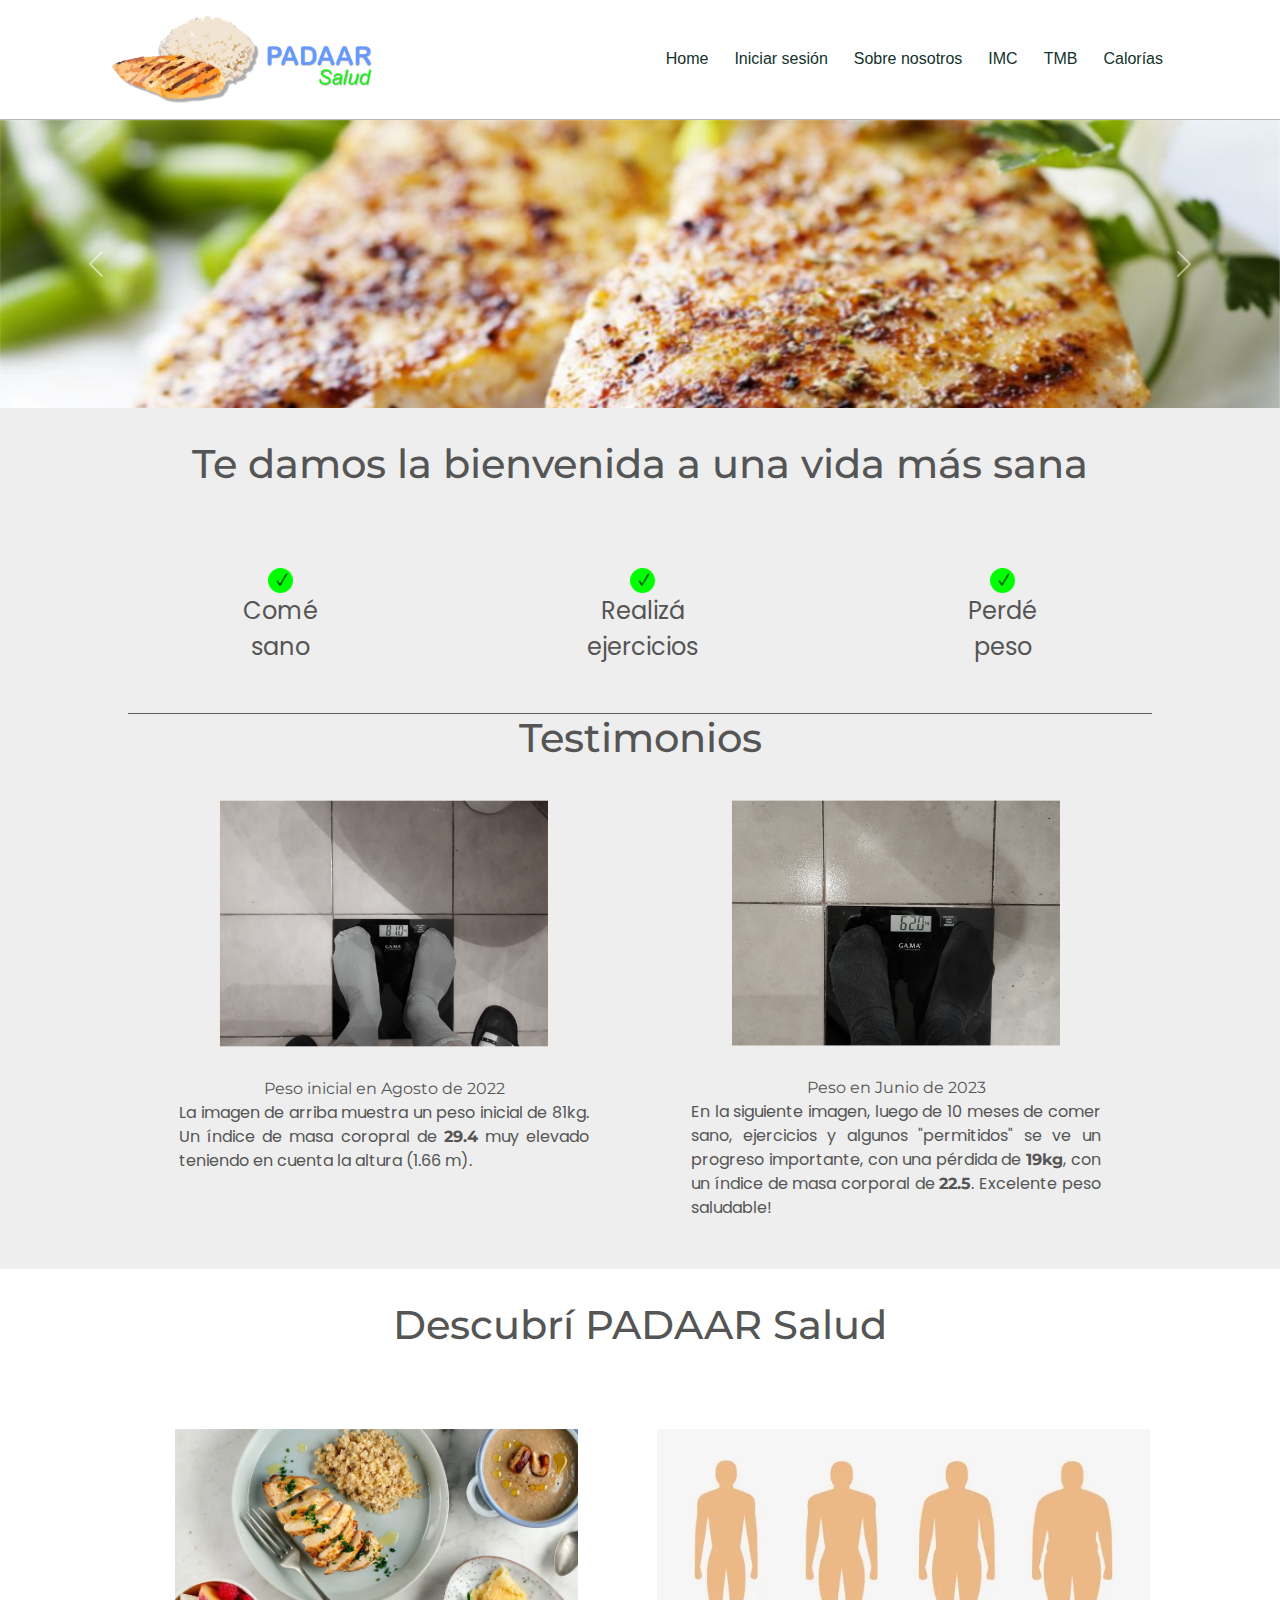
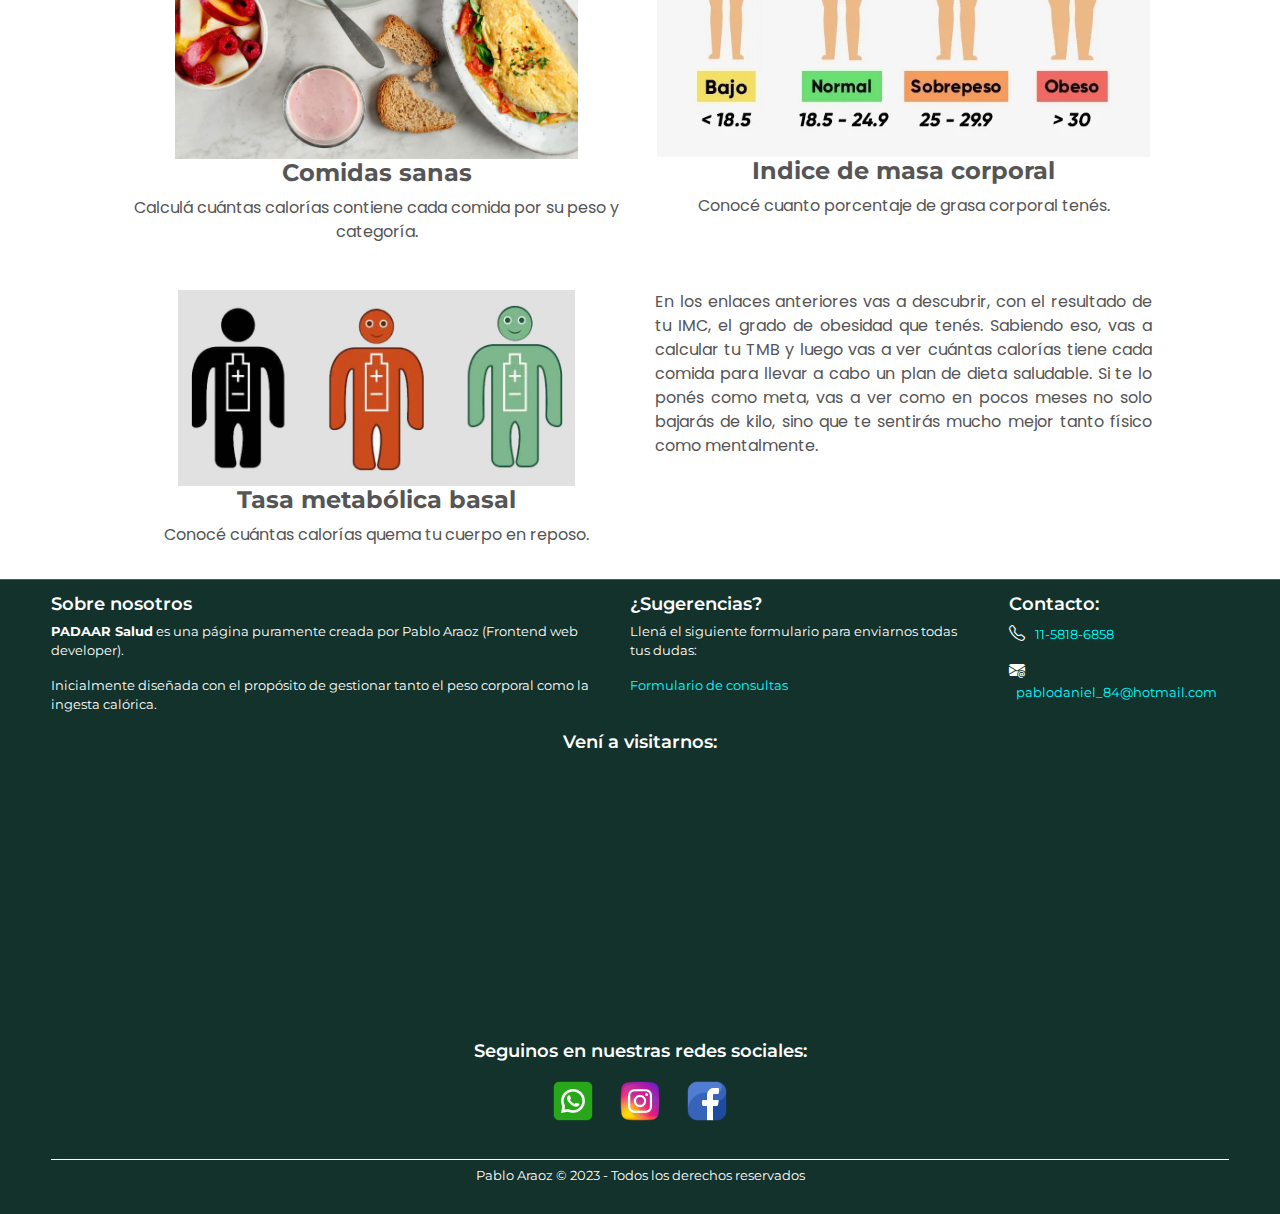
<file: index.html>
<!DOCTYPE html>
<html lang="es">
    <head>
        <meta charset="UTF-8">
        <meta name="viewport" content="width=device-width, initial-scale=1.0">
        <meta name="description" content="Mantener un peso correcto con ejercicio físico y comidas saludables">
        <meta name="author" content="Pablo Araoz">
        <link rel="icon" href="./img/logo.png" type="image/png">
        <!--FUENTES: -->
        <link rel="stylesheet" href="https://fonts.googleapis.com/css2?family=Poppins:wght@300;400&display=swap">
        <link rel="stylesheet" href="https://fonts.googleapis.com/css2?family=Belanosima&family=Poppins:wght@300;400&display=swap">
        <link rel="stylesheet" href="https://fonts.googleapis.com/css2?family=Belanosima&family=Montserrat&family=Poppins:wght@300;400&display=swap">
        <!--BOOTSTRAP ICONS:-->
        <link rel="stylesheet" href="https://cdn.jsdelivr.net/npm/bootstrap-icons@1.10.5/font/bootstrap-icons.css">
        <!--BOOTSTRAP:-->
        <link rel="stylesheet" href="https://cdn.jsdelivr.net/npm/bootstrap@5.3.1/dist/css/bootstrap.min.css">
        <!--MIS CSS:-->
        <link rel="stylesheet" href="./css/styles-comunes.css">
        <link rel="stylesheet" href="./css/style-index.css">
        <title>Página principal</title>
    </head>
    
    <body>
        <header class="header">            
            <img src="./img/Logo padaar.png" alt="logo" class="logo">            
            <!--BOTON FIJO:-->            
            <div class="menu__barras">
                <span class="linea1__menu-barras"></span>
                <span class="linea2__menu-barras"></span>
                <span class="linea3__menu-barras"></span>
            </div>                                     
            <!--MENU CON LINKS:-->
            <div class="container-menu">
                <div class="contenido-menu">                
                    <nav class="nav">
                        <a href="index.html">Home</a>
                        <a href="login.html">Iniciar sesión</a>
                        <a href="#sobre-nosotros">Sobre nosotros</a>
                        <a href="imc.html">IMC</a>
                        <a href="tmb.html">TMB</a>
                        <a href="calorias.html">Calorías</a>
                    </nav>
                </div>
            </div>
        </header>

        <main class="main">
            <section class="carrusel">
                <div id="carouselExampleAutoplaying" class="carousel slide"     data-bs-ride="carousel">
                    <div class="carousel-inner">
                        <div class="carousel-item active" data-bs-interval="4000">
                            <img src="./img/pechuga-carousel.jpg" class="d-block w-100" alt="pechuga">
                        </div>
                        <div class="carousel-item" data-bs-interval="4000">
                            <img src="./img/atun-carousel.jpg" class="d-block w-100" alt="atun">
                        </div>
                        <div class="carousel-item" data-bs-interval="4000">
                            <img src="./img/omelette-carousel.jpg" class="d-block w-100" alt="omelette">
                        </div>
                    </div>
                    <button class="carousel-control-prev" type="button" data-bs-target="#carouselExampleAutoplaying" data-bs-slide="prev">
                        <span class="carousel-control-prev-icon" aria-hidden="true"></span>
                        <span class="visually-hidden">Previous</span>
                    </button>
                    <button class="carousel-control-next" type="button" data-bs-target="#carouselExampleAutoplaying" data-bs-slide="next">
                        <span class="carousel-control-next-icon" aria-hidden="true"></span>
                        <span class="visually-hidden">Next</span>
                    </button>
                </div>
            </section>

            <section class="primer-tramo">
                <h1>Te damos la bienvenida a una vida más sana</h1>
                <div class="tips"> 
                    <div>
                        <img src="./img/tilde.png" alt="tilde" class="img-tips">
                        <p class="p-tips">Comé</p>
                        <p class="p-tips">sano</p>
                    </div> 
                    <div>
                        <img src="./img/tilde.png" alt="tilde" class="img-tips">
                        <p class="p-tips">Realizá</p>
                        <p class="p-tips">ejercicios</p>
                    </div>  
                    <div>
                        <img src="./img/tilde.png" alt="tilde" class="img-tips">
                        <p class="p-tips">Perdé</p>
                        <p class="p-tips">peso</p>
                    </div>                
                </div>
                <h2>Testimonios</h2>
                <article class="testimonios">
                    <div class="primera-imagen">
                        <img src="./img/antes.jpg" alt="peso-inicial" width="100%">
                        <figcaption>Peso inicial en Agosto de 2022</figcaption>
                        <p class="p-testimonios">La imagen de arriba muestra un peso inicial de 81kg. Un índice de masa coropral de <strong>29.4</strong> muy elevado teniendo en cuenta la altura (1.66 m).</p>
                    </div>

                    <div class="segunda-imagen">
                        <img src="./img/Después.jpg" alt="peso-final" width="100%">
                        <figcaption>Peso en Junio de 2023</figcaption>
                        <p class="p-testimonios">En la siguiente imagen, luego de 10 meses de comer sano, ejercicios y algunos "permitidos" se ve un progreso importante, con una pérdida de <strong>19kg</strong>, con un índice de masa corporal de <strong>22.5</strong>. Excelente peso saludable!</p>
                    </div>
                </article>
            </section>

            <section class="segundo-tramo">
                <h2>Descubrí PADAAR Salud</h2>
                <article class="descubri">
                    <div class="descubri-1">
                        <img src="./img/come-sano.jpg" alt="come-sano" width="100%">
                        <h3><strong>Comidas sanas</strong></h3>
                        <p class="p-testimonios media">Calculá cuántas calorías contiene cada comida por su peso y categoría.</p>
                    </div>

                    <div class="descubri-2">
                        <img src="./img/imc.webp" alt="come-sano" width="100%">
                        <h3><strong>Indice de masa corporal</strong></h3>
                        <p class="p-testimonios media">Conocé cuanto porcentaje de grasa corporal tenés.</p>
                    </div>

                    <div class="descubri-3">
                        <img src="./img/tasa-metabolica-basal.jpg" alt="come-sano" width="100%">
                        <h3><strong>Tasa metabólica basal</strong></h3>
                        <p class="ultimo-parrafo-article media">Conocé cuántas calorías quema tu cuerpo en reposo.</p> 
                    </div>

                    <div>
                        <p class="p-oculto">
                            En los enlaces anteriores vas a descubrir, con el resultado de tu IMC, el grado de obesidad que tenés. Sabiendo eso, vas a calcular tu TMB y luego vas a ver cuántas calorías tiene cada comida para llevar a cabo un plan de dieta saludable. Si te lo ponés como meta, vas a ver como en pocos meses no solo bajarás de kilo, sino que te sentirás mucho mejor tanto físico como mentalmente.
                        </p>
                    </div>
                </article>                
            </section>
        </main>

        <footer class="footer">      
            <div class="grid-contacto">
                <section class="nosotros" id="sobre-nosotros">
                    <h3>Sobre nosotros</h3>
                    <p><strong>PADAAR Salud</strong> es una página puramente creada por Pablo Araoz (Frontend web developer).</p>
                    <p>Inicialmente diseñada con el propósito de gestionar tanto el peso corporal como la ingesta calórica.</p>
                </section>
                <section class="sugerencias">
                    <h3>¿Sugerencias?</h3>
                    <p>Llená el siguiente formulario para enviarnos todas tus dudas:</p>
                    <a href="form-consulta.html" class="link-formulario">Formulario de consultas</a>
                </section>
                
                <section class="contacto">
                    <h3>Contacto:</h3>
                    <div class="contactos">
                        <i class="bi bi-telephone"></i> 
                        <a href="tel:+">11-5818-6858</a>
                    </div>                    
                    <div class="contactos">
                        <i class="bi bi-envelope-at-fill"></i>
                        <a href="mailto:"> </i>pablodaniel_84@hotmail.com</a>
                    </div>
                </section>
            </div>      

            <section class="mapa">
                <h3>Vení a visitarnos:</h3>
                <iframe src="https://www.google.com/maps/embed?pb=!1m18!1m12!1m3!1d3283.2759644674898!2d-58.64438022344283!3d-34.62246585848986!2m3!1f0!2f0!3f0!3m2!1i1024!2i768!4f13.1!3m3!1m2!1s0x95bcb8cd88c994d3%3A0xa78c8421302573ff!2sCaraguata%20127%2C%20Villa%20Tesei%2C%20Provincia%20de%20Buenos%20Aires!5e0!3m2!1ses-419!2sar!4v1690249372577!5m2!1ses-419!2sar" width="100%" height="250px" style="border:0;" allowfullscreen="" loading="lazy" referrerpolicy="no-referrer-when-downgrade"></iframe>
            </section>
            
            <section class="redes-sociales">
                <h3>Seguinos en nuestras redes sociales:</h3>
                <div class="iconos-redes">
                    <a href="https://wa.me/5491158186858"><img src="./img/whatsapp-64px.png" alt="whatsapp"></a>
                    <a href="https://www.instagram.com/"><img src="./img/instagram-64px.png" alt="Instagram"></a>
                    <a href="https://es-la.facebook.com/"><img src="./img/facebook-64px.png" alt="Facebook"></a>
                </div>
            </section>
            <section class="copyright">
                <p class="p-copyright">Pablo Araoz © 2023 - Todos los derechos reservados</p>
            </section>
        </footer>

        <!--Script Js para el control del menú:-->
        <script src="./js/script.js"></script>
        <!--Script Bootstrap para Carousel:-->
        <script src="https://cdn.jsdelivr.net/npm/bootstrap@5.3.1/dist/js/bootstrap.bundle.min.js"></script>
    </body>
</html>
</file>
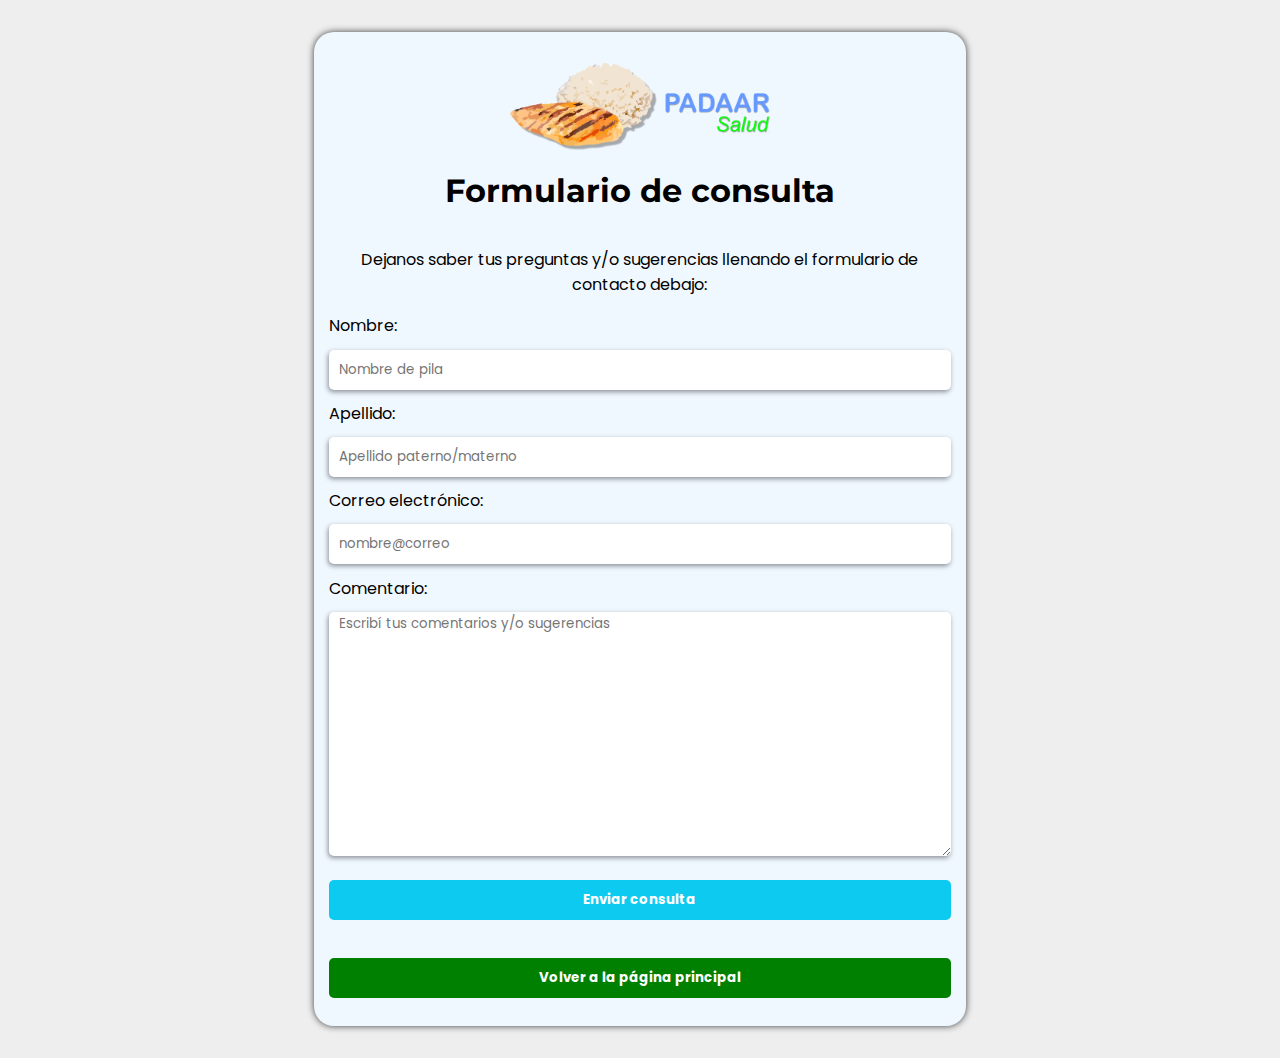
<file: form-consulta.html>
<!DOCTYPE html>
<html lang="es">
    <head>
        <meta charset="UTF-8">
        <meta name="viewport" content="width=device-width, initial-scale=1.0">
        <meta name="description" content="Formulario para registrarse en padaar salud">
        <meta name="author" content="Pablo Araoz">
        <link rel="icon" href="./img/logo.png" type="image/png">
        <!--FUENTES: -->
        <link rel="stylesheet" href="https://fonts.googleapis.com/css2?family=Belanosima&family=Poppins:wght@300;400&display=swap">
        <link rel="stylesheet" href="https://fonts.googleapis.com/css2?family=Belanosima&family=Montserrat&family=Poppins:wght@300;400&display=swap">
        <!--MIS CSS: -->
        <link rel="stylesheet" href="./css/form-consulta.css">
        <title>Formulario de consultas</title>
    </head>

    <body>
        <section class="contenedor">
            <img src="./img/Logo padaar.png" alt="logo" class="logo">
            <h1>Formulario de consulta</h1>
            <p>Dejanos saber tus preguntas y/o sugerencias llenando el formulario de contacto debajo: </p>
            <form action="https://formsubmit.co/pablodaniel_84@hotmail.com" method="post" class="form"> 
                <label for="idNombre">Nombre:</label> 
                <input type="text" name="nombre" id="idNombre" class="caja-texto" placeholder="Nombre de pila" required>

                <label for="idApellido">Apellido:</label> 
                <input type="text" name="apellido" id="idApellido" class="caja-texto" placeholder="Apellido paterno/materno" required> 

                <label for="idCorreo">Correo electrónico:</label>
                <input type="email" name="email" id="idCorreo" class="caja-texto" placeholder="nombre@correo" required>

                <label for="idComentario" class="comentario-caja">Comentario:</label>
                <textarea name="comentario" id="idComentario" class="caja-comentario" cols="30" rows="12" placeholder="Escribí tus comentarios y/o sugerencias" required></textarea>                                
                
                <button type="submit" class="boton">Enviar consulta</button>      
                
                <button type="link" class="boton-volver"><a href="index.html">Volver a la página principal</a></button>
            </form>
        </section>   
        
        <script src="./js/validacion-form.js"></script>
    </body>
</html>
</file>
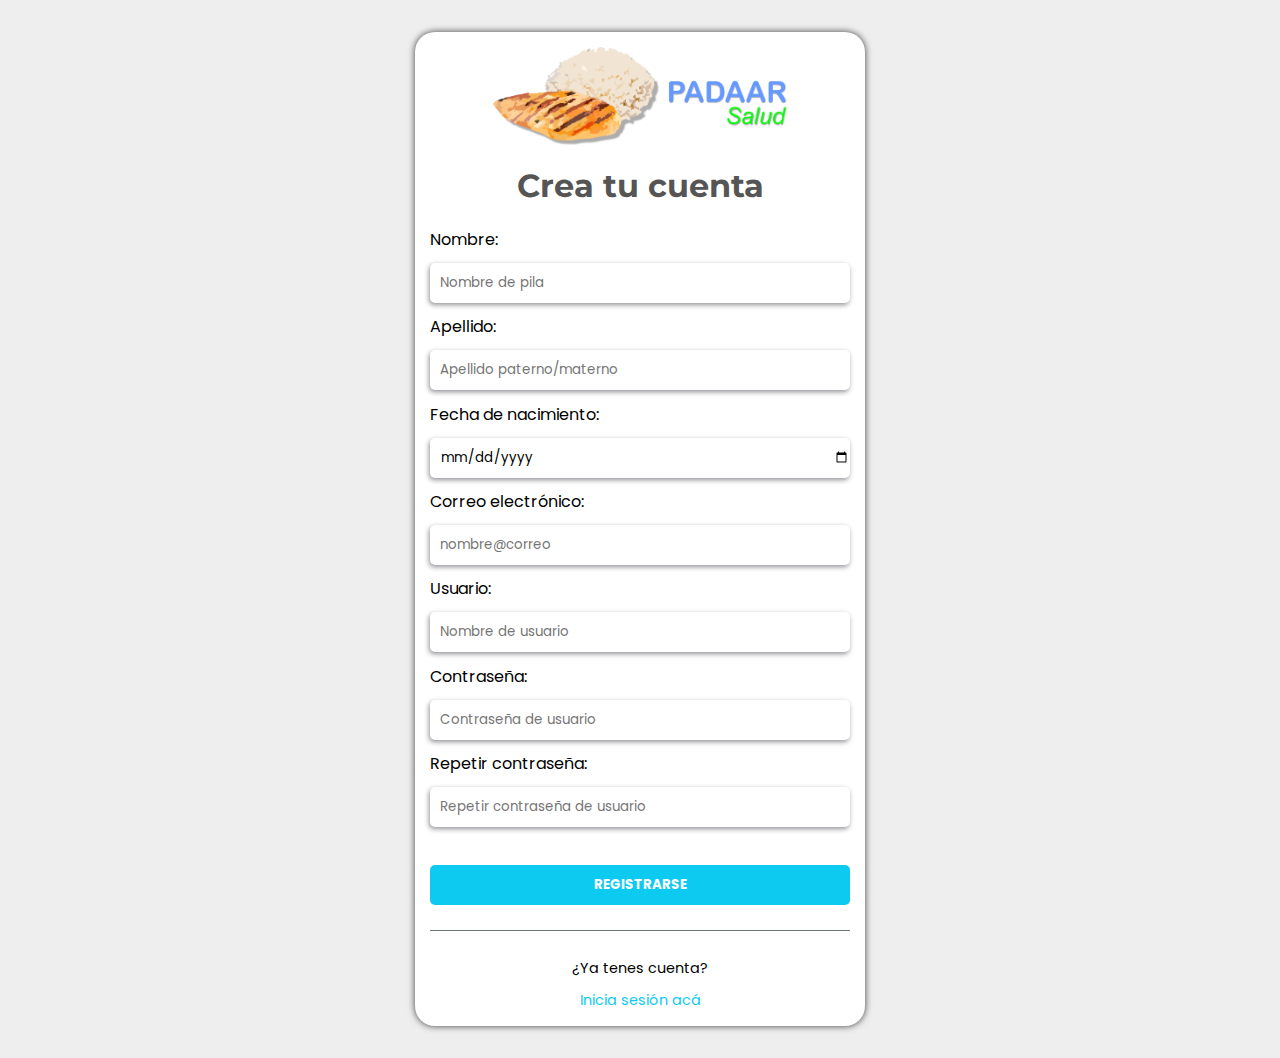
<file: form.html>
<!DOCTYPE html>
<html lang="es">
    <head>
        <meta charset="UTF-8">
        <meta name="viewport" content="width=device-width, initial-scale=1.0">
        <meta name="description" content="Formulario para registrarse en padaar salud">
        <meta name="author" content="Pablo Araoz">
        <link rel="icon" href="./img/logo.png" type="image/png">
        <!--FUENTES: -->
        <link rel="stylesheet" href="https://fonts.googleapis.com/css2?family=Belanosima&family=Poppins:wght@300;400&display=swap">
        <link rel="stylesheet" href="https://fonts.googleapis.com/css2?family=Belanosima&family=Montserrat&family=Poppins:wght@300;400&display=swap">
        <!--MIS CSS: -->
        <link rel="stylesheet" href="./css/style-form.css">
        <link rel="stylesheet" href="./css/responsive.forms.css">
        <title>Registrarse</title>
    </head>
    
    <body>
        <section class="contenedor">
            <img src="./img/Logo padaar.png" alt="logo" class="logo">
            <h1>Crea tu cuenta</h1>
            <form action="" method="post" class="form"> 
                <label for="idNombre">Nombre:</label> 
                <input type="text" name="nombre" id="idNombre" class="caja-texto" placeholder="Nombre de pila" required>

                <label for="idApellido">Apellido:</label> 
                <input type="text" name="apellido" id="idApellido" class="caja-texto" placeholder="Apellido paterno/materno" required>
                
                <label for="birthday">Fecha de nacimiento:</label>
                <input type="date" id="birthday" name="birthday" class="caja-texto" required>

                <label for="idCorreo">Correo electrónico:</label>
                <input type="email" name="email" id="idCorreo" class="caja-texto" placeholder="nombre@correo" required>

                <label for="idNombreUsuario">Usuario:</label> 
                <input type="text" name="nombreUsuario" id="idNombreUsuario" class="caja-texto" placeholder="Nombre de usuario" required>
                
                <label for="idPassword">Contraseña:</label>
                <input type="password" name="password" id="idPassword" class="caja-texto" placeholder="Contraseña de usuario" minlength="6" required>

                <label for="idPassword">Repetir contraseña:</label>
                <input type="password" name="password" id="idPassword" class="caja-texto" placeholder="Repetir contraseña de usuario" minlength="6" required>                
                
                <button type="submit" class="boton">REGISTRARSE</button>

                <div class="linea"></div>                
                
                <label for="idSesion" class="pregunta-sesion">¿Ya tenes cuenta?</label>
                <a href="login.html" id="idSesion" class="link-iniciar-sesion">Inicia sesión acá</a>                 
            </form>
        </section>
        
    </body>
</html>
</file>
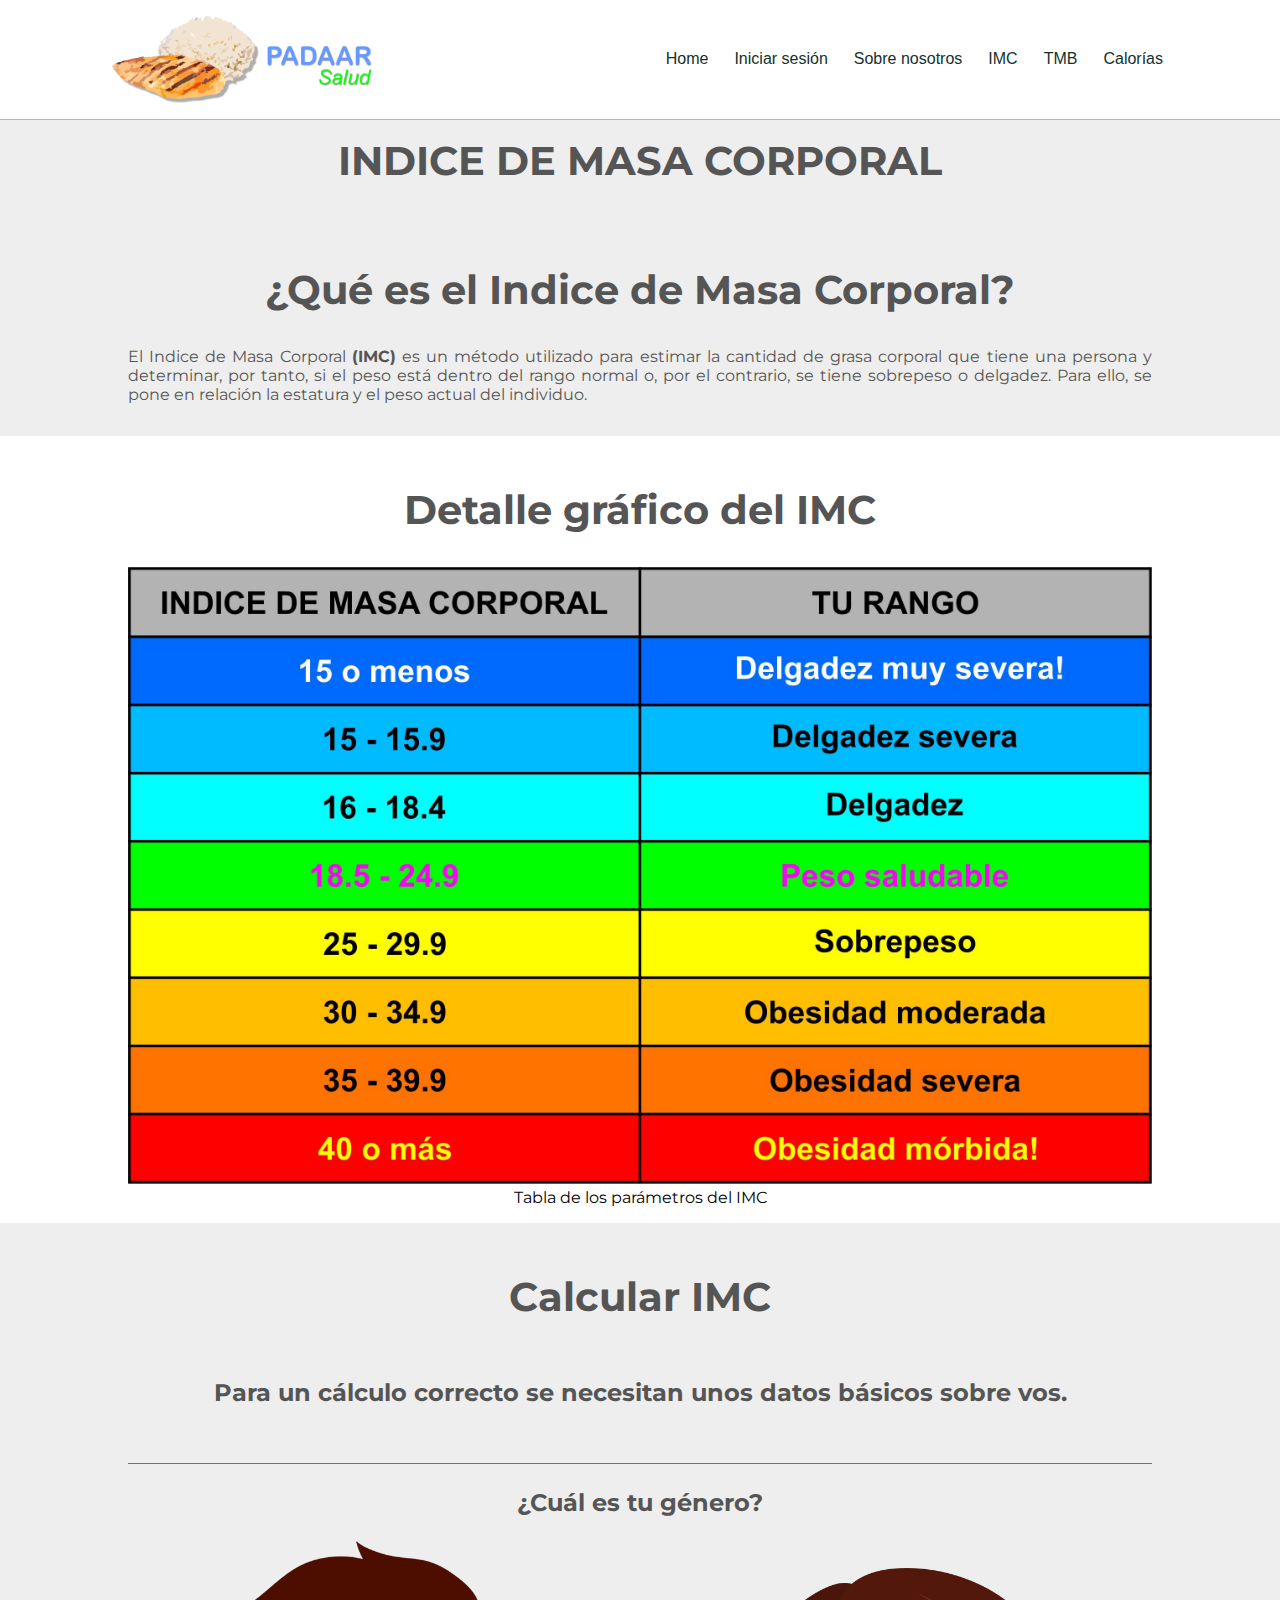
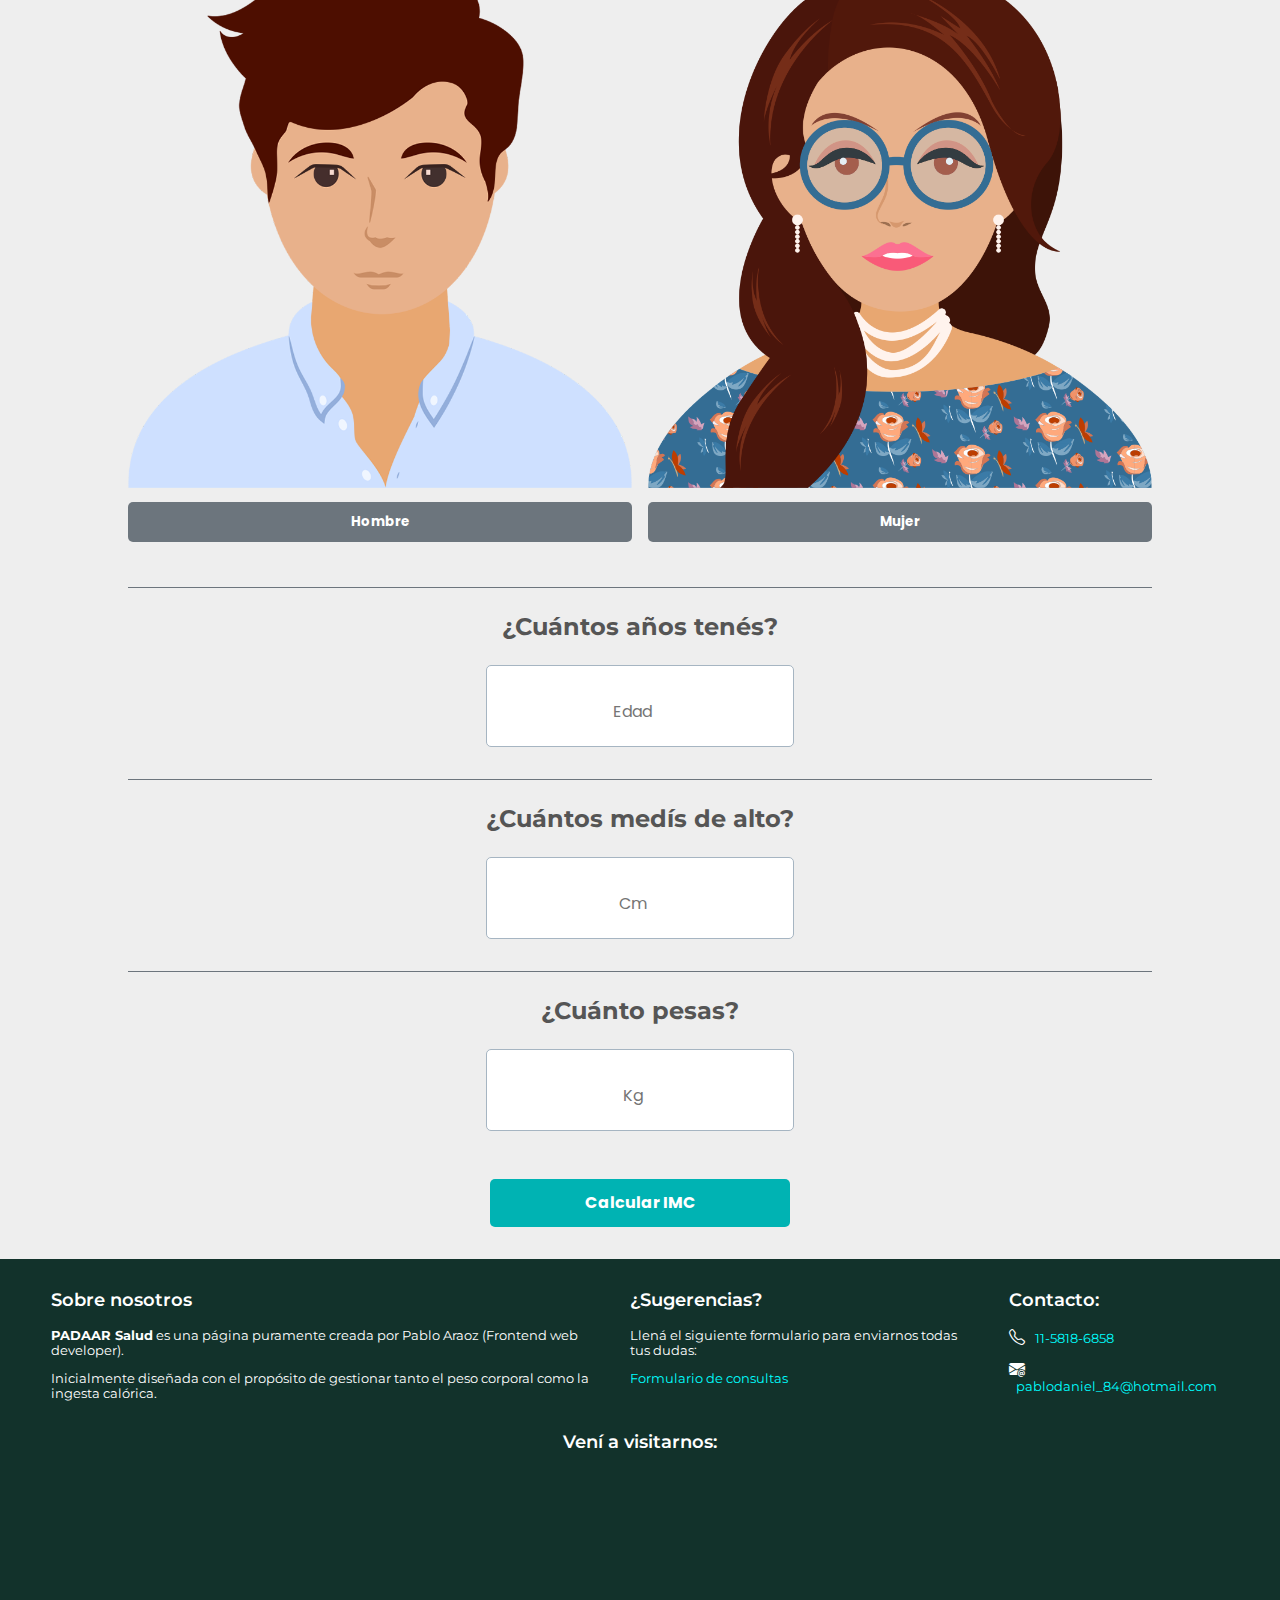
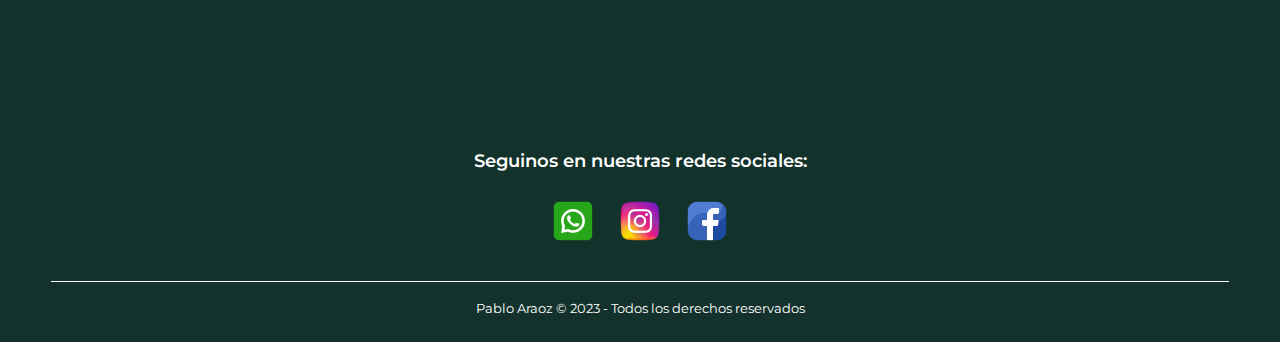
<file: imc.html>
<!DOCTYPE html>
<html lang="es">
    <head>
        <meta charset="UTF-8">
        <meta name="viewport" content="width=device-width, initial-scale=1.0">
        <meta name="description" content="Conocer el índice de masa corporal según el género, peso y altura">
        <meta name="author" content="Pablo Araoz">
        <link rel="icon" href="./img/logo.png" type="image/png">
        <!--FUENTES: -->
        <link rel="stylesheet" href="https://fonts.googleapis.com/css2?family=Poppins:wght@300;400&display=swap">
        <link rel="stylesheet" href="https://fonts.googleapis.com/css2?family=Belanosima&family=Poppins:wght@300;400&display=swap">
        <link rel="stylesheet" href="https://fonts.googleapis.com/css2?family=Belanosima&family=Montserrat&family=Poppins:wght@300;400&display=swap">
        <!--BOOTSTRAP ICONS:-->
        <link rel="stylesheet" href="https://cdn.jsdelivr.net/npm/bootstrap-icons@1.10.5/font/bootstrap-icons.css">
        <!--MIS CSS: -->
        <link rel="stylesheet" href="./css/styles-comunes.css">
        <link rel="stylesheet" href="./css/styles-comunes-imc-tmb.css">
        <link rel="stylesheet" href="./css/style-imc.css">
        <title>IMC</title>
    </head>
    
    <body>
        <header class="header">            
            <img src="./img/Logo padaar.png" alt="logo" class="logo">            
            <!--BOTON FIJO:-->            
            <div class="menu__barras">
                <span class="linea1__menu-barras"></span>
                <span class="linea2__menu-barras"></span>
                <span class="linea3__menu-barras"></span>
            </div>                                     
            <!--MENU CON LINKS:-->
            <div class="container-menu">
                <div class="contenido-menu">                
                    <nav class="nav">
                        <a href="index.html">Home</a>
                        <a href="login.html">Iniciar sesión</a>
                        <a href="#sobre-nosotros">Sobre nosotros</a>
                        <a href="imc.html">IMC</a>
                        <a href="tmb.html">TMB</a>
                        <a href="calorias.html">Calorías</a>
                    </nav>
                </div>
            </div>
        </header>

        <main>
            <section class="explicacion">
                <h1>INDICE DE MASA CORPORAL</h1>
                <h2>¿Qué es el Indice de Masa Corporal?</h2>
                <p>El Indice de Masa Corporal <strong>(IMC)</strong> es un método utilizado para estimar la cantidad de grasa corporal que 
                    tiene una persona y determinar, por tanto, si el peso está dentro del rango normal o, por el contrario, 
                    se tiene sobrepeso o delgadez. Para ello, se pone en relación la estatura y el peso actual del individuo. 
                    </p>
            </section>
            
            <section class="explicacion-ilustrada">
                <h2>Detalle gráfico del IMC</h2>
                <img src="./img/IMC.jpg" alt="tabla de IMC" width="100%">
                <figcaption>Tabla de los parámetros del IMC</figcaption>
            </section>

            <section class="calcular-imc">
                <h2 class="grid-calcular">Calcular IMC</h2>
                <h3 class="grid-datos">Para un cálculo correcto se necesitan unos datos básicos sobre vos.
                </h3>
                <div class="genero">
                    <h3>¿Cuál es tu género?</h3>
                    <div class="seleccion-genero">
                        <div class="icono-genero">
                            <img src="./img/icono-hombre.png" alt="hombre" width="100%">
                            <button  class="boton-hombre">Hombre</button>
                        </div>
                        <div class="icono-genero">
                            <img src="./img/icono-mujer.png" alt="mujer" width="100%">
                            <button  class="boton-mujer">Mujer</button>
                        </div>
                    </div>  
                </div>
                <div class="edad">
                    <h3>¿Cuántos años tenés?</h3>
                    <input type="number" id="idEdad" class="caja-edad" placeholder="Edad" required>
                </div>
                <div class="altura">
                    <h3>¿Cuántos medís de alto?</h3>
                    <input type="number" id="idAltura" class="caja-altura" placeholder="Cm" required>
                </div>
                <div class="peso">
                    <h3>¿Cuánto pesas?</h3>
                    <input type="number" id="idPeso" class="caja-peso" placeholder="Kg" required>

                </div>
                <button class="boton-calcular">Calcular IMC</button>
                <div class="resultado">
                    <div class="mostrar-resultado">
                        <h3>Tu IMC es de </h3>                  
                        <div class="caja-resultado" id="idCajaResultado">
                            <img src="./img/Delgadez muy severa-H.png" alt="delgadez-muy-severa" width="80px" class="delgadez-muy-severa">
                            <img src="./img/Delgadez severa-H.png" alt="delgadez-severa" width="80px" class="delgadez-severa">
                            <img src="./img/Delgadez-H.png" alt="delgadez" width="80px" class="delgadez">
                            <img src="./img/Saludable-H.png" alt="saludable" width="80px" class="saludable">
                            <img src="./img/Sobrepeso-H.png" alt="sobrepeso" width="80px" class="sobrepeso">
                            <img src="./img/Obesidad moderada-H.png" alt="obesidad-moderada" width="80px" class="obesidad-moderada">
                            <img src="./img/Obesidad severa-H.png" alt="obesidad-severa" width="80px" class="obesidad-severa">
                            <img src="./img/Obesidad mórbida-H.png" alt="obesidad-morbida" width="80px" class="obesidad-morbida">

                            <img src="./img/Delgadez muy severa-M.png" alt="delgadez-muy-severa" width="80px" class="delgadez-muy-severa-M">
                            <img src="./img/Delgadez severa-M.png" alt="delgadez-severa" width="80px" class="delgadez-severa-M">
                            <img src="./img/Delgadez-M.png" alt="delgadez" width="80px" class="delgadez-M">
                            <img src="./img/Saludable-M.png" alt="saludable" width="80px" class="saludable-M">
                            <img src="./img/Sobrepeso-M.png" alt="sobrepeso" width="80px" class="sobrepeso-M">
                            <img src="./img/Obesidad moderada-M.png" alt="obesidad-moderada" width="80px" class="obesidad-moderada-M">
                            <img src="./img/Obesidad severa-M.png" alt="obesidad-severa" width="80px" class="obesidad-severa-M">
                            <img src="./img/Obesidad mórbida-M.png" alt="obesidad-morbida" width="80px" class="obesidad-morbida-M">
                            
                            <span class="span-imc" tabindex="0"></span>
                            <span class="mensaje-imc"></span>
                            <section class="sugerencias">
                                <p class="mensaje-felicitaciones">
                                    Felicitaciones! Estas con un peso normal 🎉😁! 
                                </p>
                                <p class="mensaje-bajar-peso">
                                    Para estar con un IMC normal tenés que bajar, al menos, <span class="span-bajar"></span> kilos.
                                </p>
                                <p class="mensaje-subir-peso">
                                    Para estar con un IMC normal tenes que subir, al menos, <span class="span-subir"></span> kilos.
                                </p>
                                <p class="mensaje-peso-ideal-h">
                                    Por ser hombre, tu peso ideal, según tu altura, es de <span class="span-peso-ideal-hombre"></span> kilos.
                                </p>
                                <p class="mensaje-peso-ideal-m">
                                    Por ser mujer, tu peso ideal, según tu altura, es de <span class="span-peso-ideal-mujer"></span> kilos.
                                </p>
                            </section>
                            
                            <button class="boton-reset" id="seccion-reset">RESET</button>
                        </div>
                    </div>                      
                </div>
            </section>             
            
        </main>
        
        <footer class="footer">      
            <div class="grid-contacto">
                <section class="nosotros" id="sobre-nosotros">
                    <h3>Sobre nosotros</h3>
                    <p><strong>PADAAR Salud</strong> es una página puramente creada por Pablo Araoz (Frontend web developer).</p>
                    <p>Inicialmente diseñada con el propósito de gestionar tanto el peso corporal como la ingesta calórica.</p>
                </section>
                <section class="sugerencias">
                    <h3>¿Sugerencias?</h3>
                    <p>Llená el siguiente formulario para enviarnos todas tus dudas:</p>
                    <a href="form-consulta.html" class="link-formulario">Formulario de consultas</a>
                </section>
                
                <section class="contacto">
                    <h3>Contacto:</h3>
                    <div class="contactos">
                        <i class="bi bi-telephone"></i> 
                        <a href="tel:+">11-5818-6858</a>
                    </div>                    
                    <div class="contactos">
                        <i class="bi bi-envelope-at-fill"></i>
                        <a href="mailto:"> </i>pablodaniel_84@hotmail.com</a>
                    </div>
                </section>
            </div>      

            <section class="mapa">
                <h3>Vení a visitarnos:</h3>
                <iframe src="https://www.google.com/maps/embed?pb=!1m18!1m12!1m3!1d3283.2759644674898!2d-58.64438022344283!3d-34.62246585848986!2m3!1f0!2f0!3f0!3m2!1i1024!2i768!4f13.1!3m3!1m2!1s0x95bcb8cd88c994d3%3A0xa78c8421302573ff!2sCaraguata%20127%2C%20Villa%20Tesei%2C%20Provincia%20de%20Buenos%20Aires!5e0!3m2!1ses-419!2sar!4v1690249372577!5m2!1ses-419!2sar" width="100%" height="250px" style="border:0;" allowfullscreen="" loading="lazy" referrerpolicy="no-referrer-when-downgrade"></iframe>
            </section>
            
            <section class="redes-sociales">
                <h3>Seguinos en nuestras redes sociales:</h3>
                <div class="iconos-redes">
                    <a href="https://wa.me/5491158186858"><img src="./img/whatsapp-64px.png" alt="whatsapp"></a>
                    <a href="https://www.instagram.com/"><img src="./img/instagram-64px.png" alt="Instagram"></a>
                    <a href="https://es-la.facebook.com/"><img src="./img/facebook-64px.png" alt="Facebook"></a>
                </div>
            </section>
            <section class="copyright">
                <p class="p-copyright">Pablo Araoz © 2023 - Todos los derechos reservados</p>
            </section>
        </footer>

        <!--Script Js para el control del menú:-->
        <script src="./js/script.js"></script>
        <!--Script Js para el control interactivo del IMC:-->
        <script src="./js/script-imc.js"></script>
    </body>
</html>
</file>
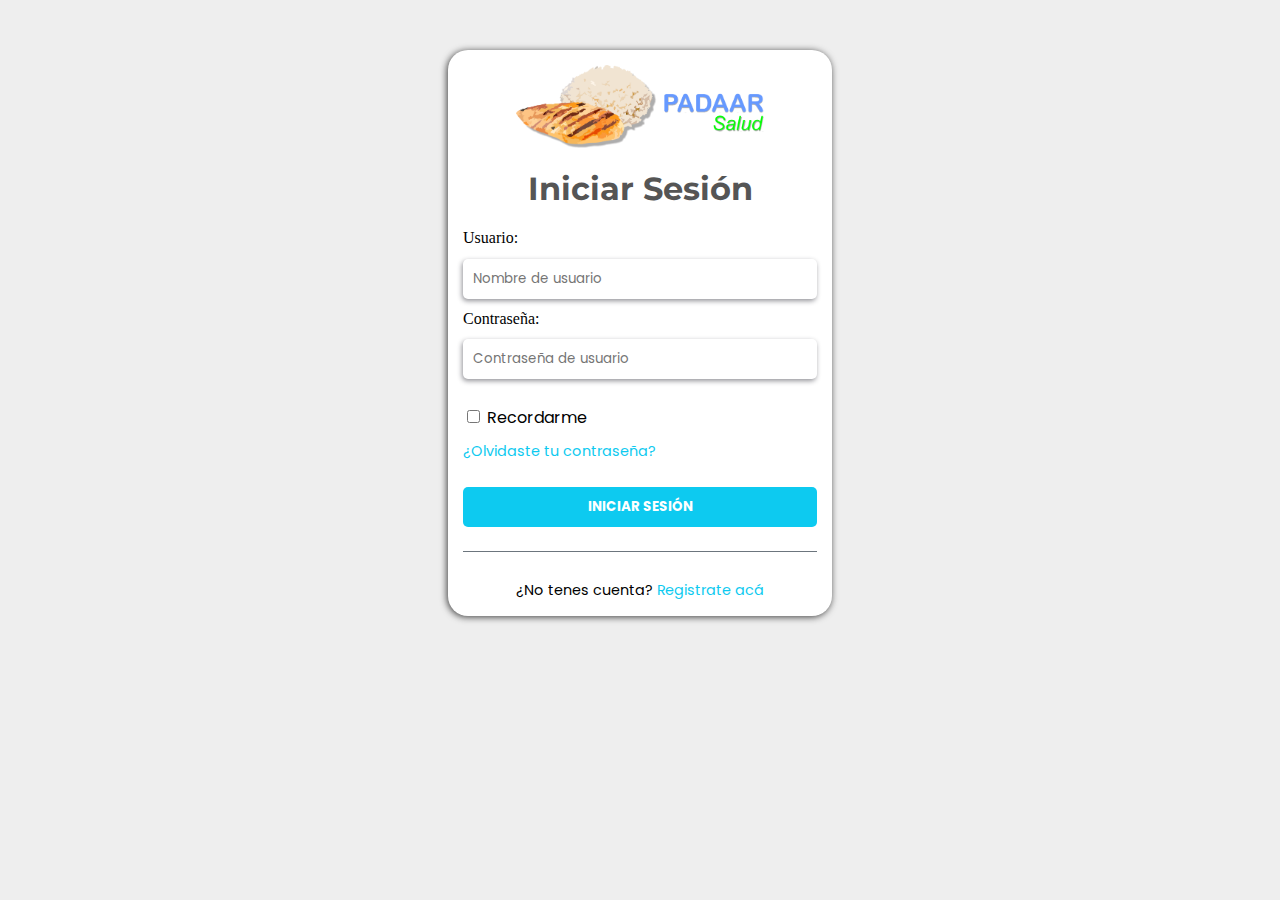
<file: login.html>
<!DOCTYPE html>
    <html lang="es">
    <head>
        <meta charset="UTF-8">
        <meta name="viewport" content="width=device-width, initial-scale=1.0">
        <meta name="description" content="Inicio de sesion para registrarse en padaar salud">
        <meta name="author" content="Pablo Araoz">
        <link rel="icon" href="./img/logo.png" type="image/png">
        <!--FUENTES: -->
        <link rel="stylesheet" href="https://fonts.googleapis.com/css2?family=Belanosima&family=Poppins:wght@300;400&display=swap">
        <link rel="stylesheet" href="https://fonts.googleapis.com/css2?family=Belanosima&family=Montserrat&family=Poppins:wght@300;400&display=swap">
        <!--MIS CSS: -->
        <link rel="stylesheet" href="./css/style-login.css">
        <link rel="stylesheet" href="./css/responsive.forms.css">
        <title>Iniciar sesión</title>
    </head>
    
    <body>
        <section class="contenedor">
            <img src="./img/Logo padaar.png" alt="logo" class="logo">
            <h1>Iniciar Sesión</h1>
            <form action="" method="post" class="form"> 
                <label for="idNombre">Usuario:</label> 
                <input type="text" name="nombre" id="idNombre" class="caja-texto" placeholder="Nombre de usuario" required>
                
                <label for="idPassword">Contraseña:</label>
                <input type="password" name="password" id="idPassword" class="caja-texto" placeholder="Contraseña de usuario" minlength="6" required>

                <span>
                    <input type="checkbox" id="idCheck" name="recordar" class="caja-check">
                    <label for="idCheck" class="caja-check">Recordarme</label>
                </span>               
                <a href="http://" class="link-caja-check">¿Olvidaste tu contraseña?</a>
                
                <button type="submit" class="boton">INICIAR SESIÓN</button>

                <div class="linea"></div>

                <span class="registro">
                    <label for="idRegistro" class="pregunta-registro">¿No tenes cuenta?</label>
                    <a href="form.html" id="idRegistro" class="registrar-cuenta">Registrate acá</a>
                </span>

            </form>
        </section>
    </body>
</html>
</file>
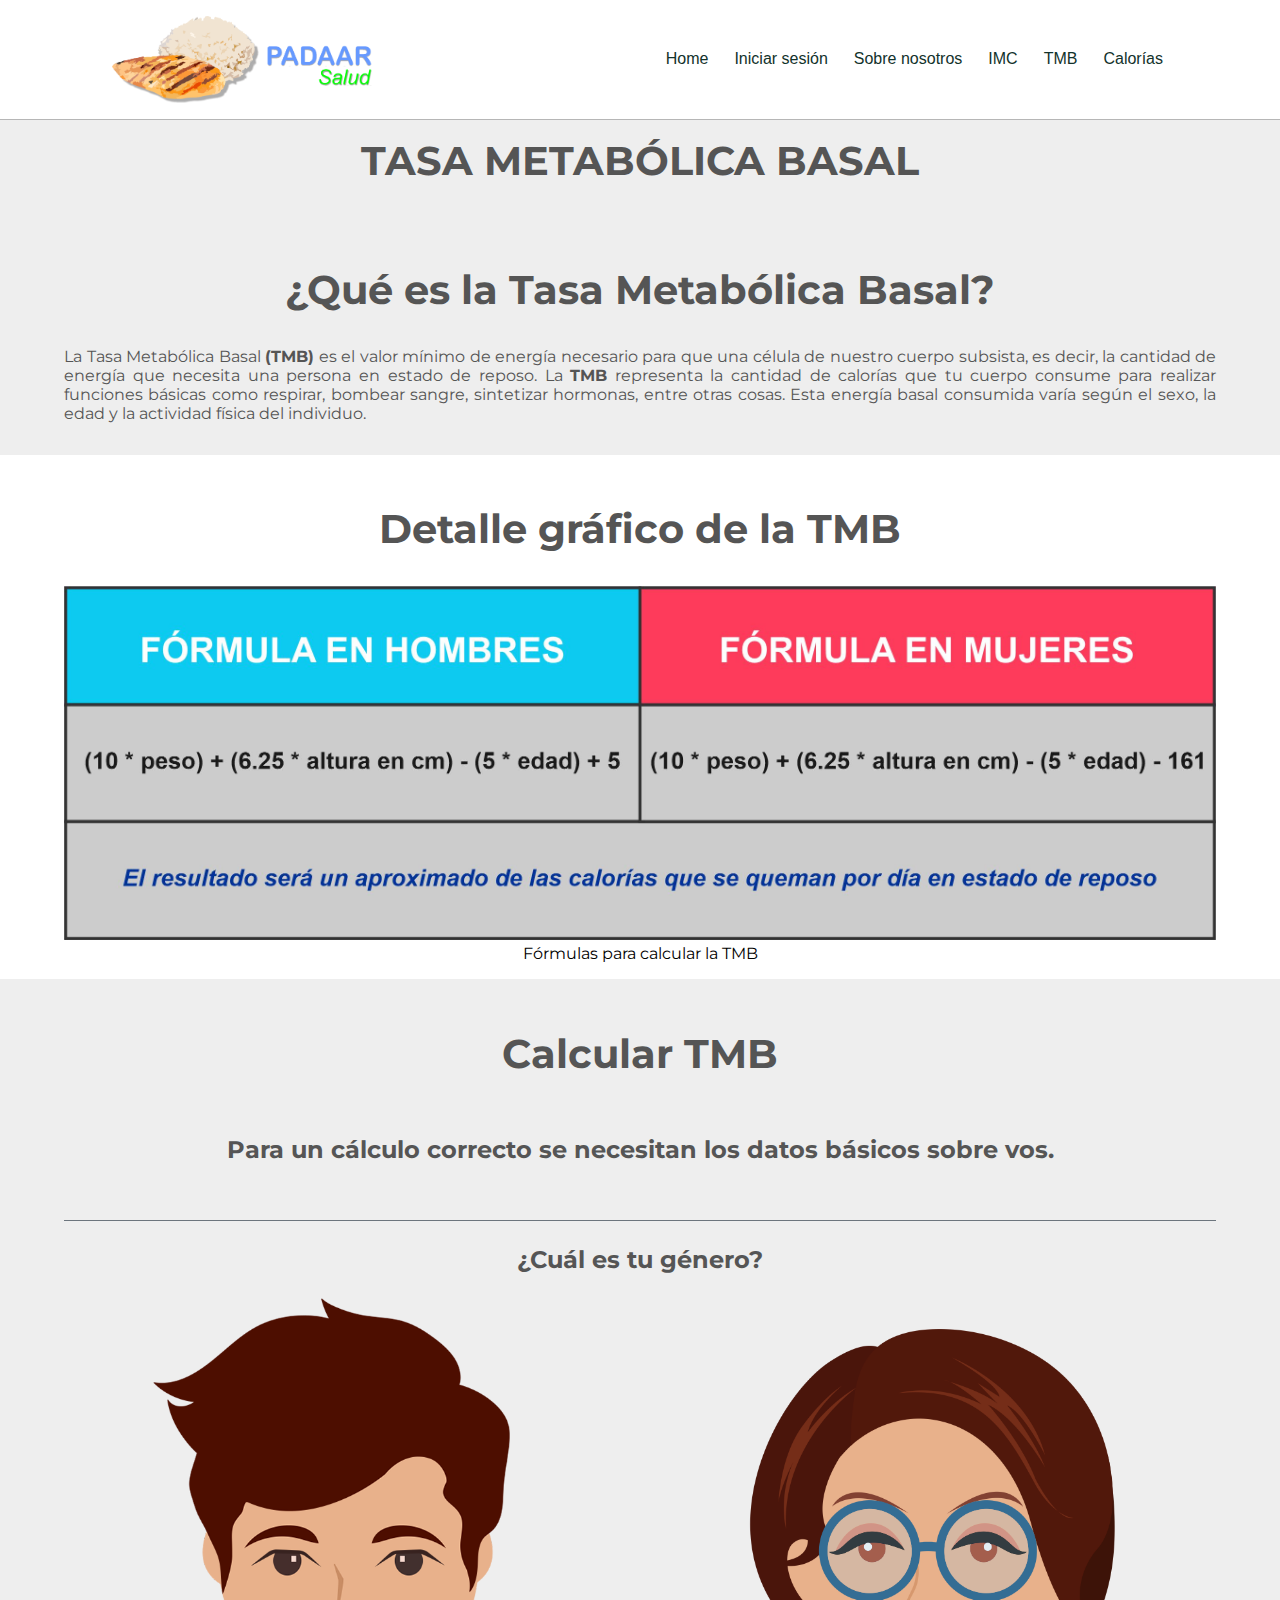
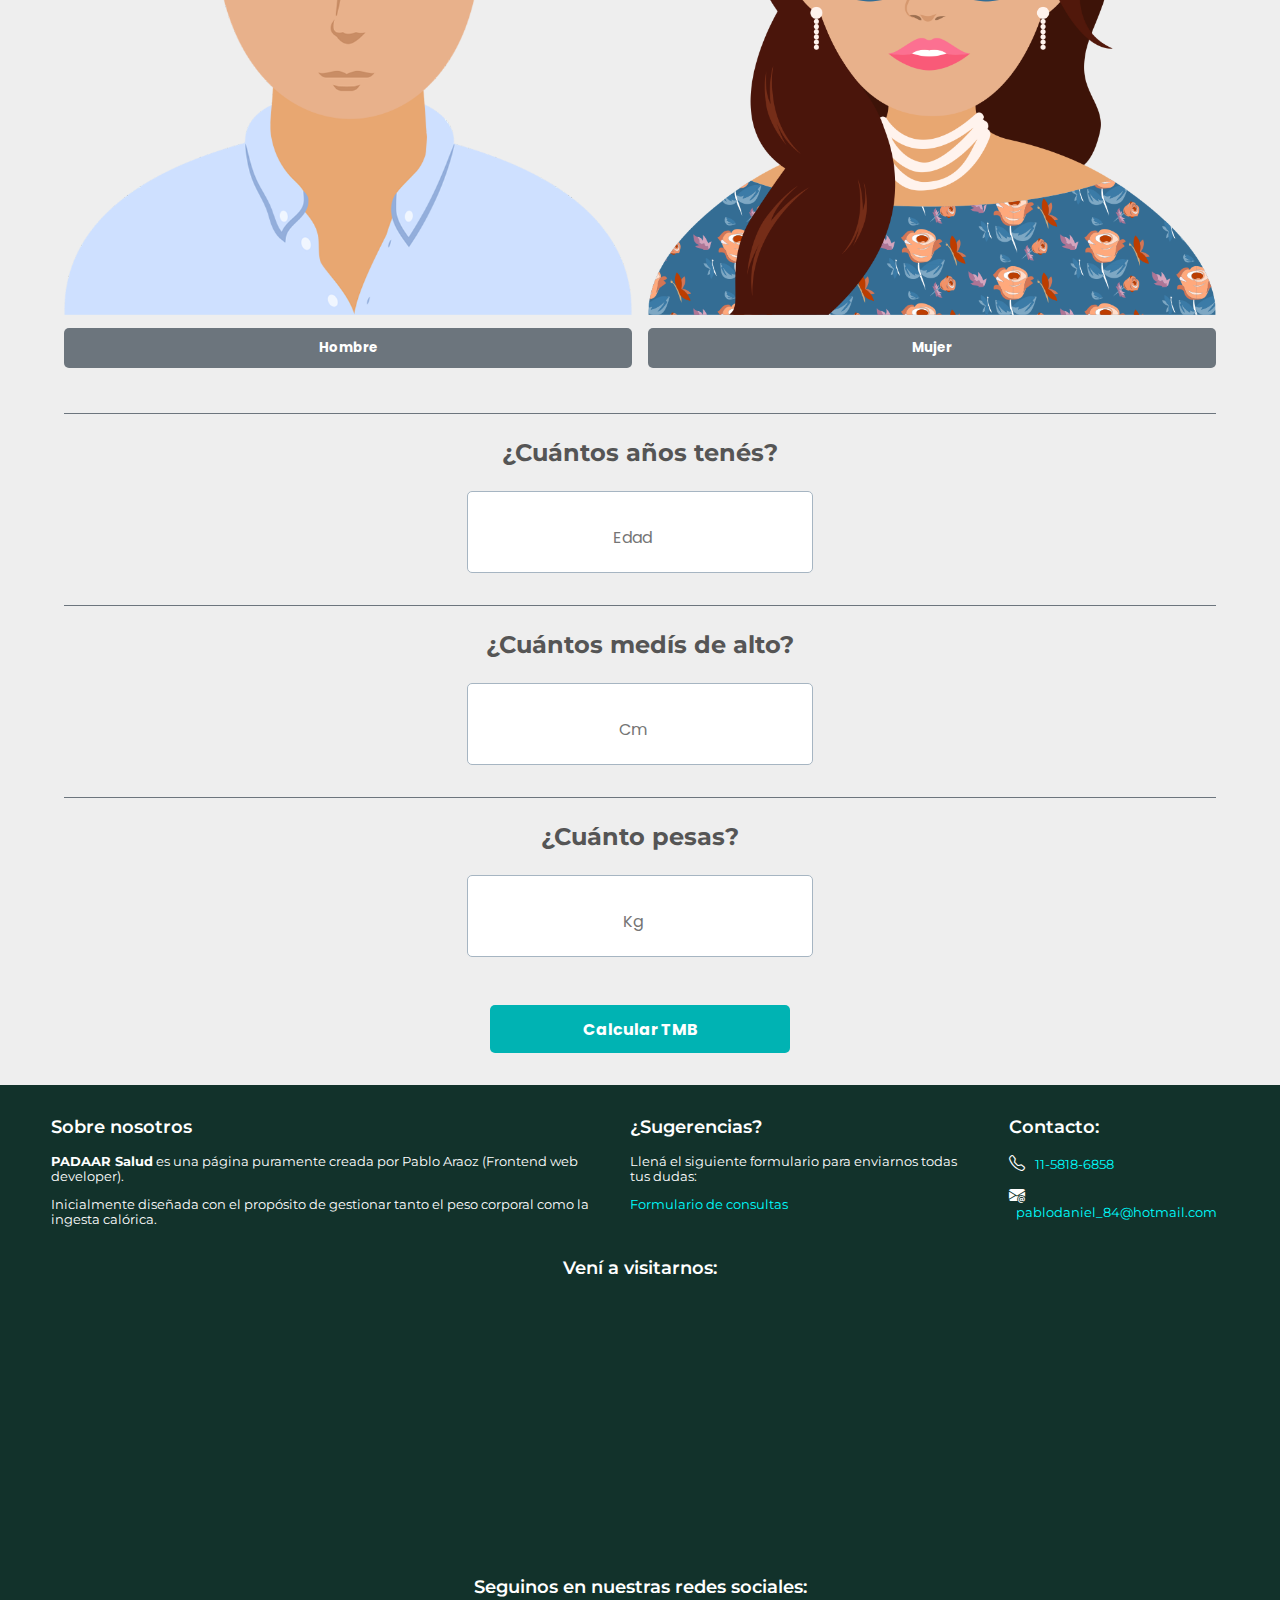
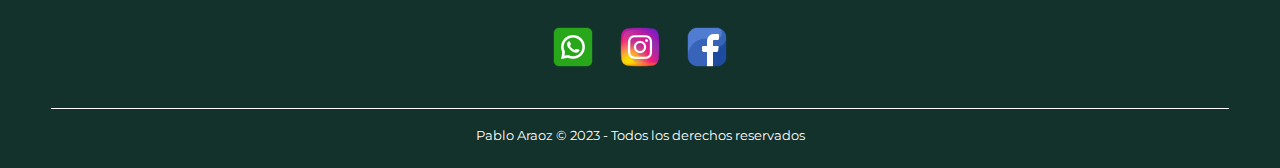
<file: tmb.html>
<!DOCTYPE html>
<html lang="es">
    <head>
        <meta charset="UTF-8">
        <meta name="viewport" content="width=device-width, initial-scale=1.0">
        <meta name="description" content="Conocer el índice de masa corporal según el género, peso y altura">
        <meta name="author" content="Pablo Araoz">
        <link rel="icon" href="./img/logo.png" type="image/png">
        <!--FUENTES: -->
        <link rel="stylesheet" href="https://fonts.googleapis.com/css2?family=Poppins:wght@300;400&display=swap">
        <link rel="stylesheet" href="https://fonts.googleapis.com/css2?family=Belanosima&family=Poppins:wght@300;400&display=swap">
        <link rel="stylesheet" href="https://fonts.googleapis.com/css2?family=Belanosima&family=Montserrat&family=Poppins:wght@300;400&display=swap">
        <!--BOOTSTRAP-->
        <link rel="stylesheet" href="https://cdn.jsdelivr.net/npm/bootstrap-icons@1.10.5/font/bootstrap-icons.css">
        <!--MI CSS: -->
        <link rel="stylesheet" href="./css/styles-comunes.css">
        <link rel="stylesheet" href="./css/styles-comunes-imc-tmb.css">
        <link rel="stylesheet" href="./css/style-tmb.css">
        <title>TMB</title>
    </head>
    
    <body>
        <header class="header">            
            <img src="./img/Logo padaar.png" alt="logo" class="logo">            
            <!--BOTON FIJO:-->            
            <div class="menu__barras">
                <span class="linea1__menu-barras"></span>
                <span class="linea2__menu-barras"></span>
                <span class="linea3__menu-barras"></span>
            </div>                                     
            <!--MENU CON LINKS:-->
            <div class="container-menu">
                <div class="contenido-menu">                
                    <nav class="nav">
                        <a href="index.html">Home</a>
                        <a href="login.html">Iniciar sesión</a>
                        <a href="#sobre-nosotros">Sobre nosotros</a>
                        <a href="imc.html">IMC</a>
                        <a href="tmb.html">TMB</a>
                        <a href="calorias.html">Calorías</a>
                    </nav>
                </div>
            </div>
        </header>

        <main>
            <section class="explicacion">
                <h1>TASA METABÓLICA BASAL</h1>
                <h2>¿Qué es la Tasa Metabólica Basal?</h2>
                <p>La Tasa Metabólica Basal <strong>(TMB)</strong> es el valor mínimo de energía necesario para que una célula de nuestro cuerpo subsista, es decir, la cantidad de energía que necesita una persona en estado de reposo. La <strong>TMB</strong> representa la cantidad de calorías que tu cuerpo consume para realizar funciones básicas como respirar, bombear sangre, sintetizar hormonas, entre otras cosas. Esta energía basal consumida varía según el sexo, la edad y la actividad física del individuo. 
                </p>
            </section>
            
            <section class="explicacion-ilustrada">
                <h2>Detalle gráfico de la TMB</h2>
                <img src="./img/TMB.jpg" alt="tabla de TMB" width="100%">
                <figcaption>Fórmulas para calcular la TMB</figcaption>
            </section>

            <section class="calcular-tmb">
                <h2 class="grid-calcular">Calcular TMB</h2>
                <h3 class="grid-datos">Para un cálculo correcto se necesitan los datos básicos sobre vos.
                </h3>
                <div class="genero">
                    <h3>¿Cuál es tu género?</h3>
                    <div class="seleccion-genero">
                        <div class="icono-genero">
                            <img src="./img/icono-hombre.png" alt="hombre" width="100%">
                            <button  class="boton-hombre">Hombre</button>
                        </div>
                        <div class="icono-genero">
                            <img src="./img/icono-mujer.png" alt="mujer" width="100%">
                            <button  class="boton-mujer">Mujer</button>
                        </div>
                    </div>  
                </div>
                <div class="edad">
                    <h3>¿Cuántos años tenés?</h3>
                    <input type="number" id="idEdad" class="caja-edad" placeholder="Edad" required>
                </div>
                <div class="altura">
                    <h3>¿Cuántos medís de alto?</h3>
                    <input type="number" id="idAltura" class="caja-altura" placeholder="Cm" required>
                </div>
                <div class="peso">
                    <h3>¿Cuánto pesas?</h3>
                    <input type="number" id="idPeso" class="caja-peso" placeholder="Kg" required>

                </div>
                <button class="boton-calcular">Calcular TMB</button>
                <div class="resultado">
                    <div class="mostrar-resultado">
                        <h3>Tu TMB es de </h3>                  
                        <div class="caja-resultado" id="idCajaResultado">
                                                        
                            <span class="span-tmb"></span>
                            <span class="mensaje-tmb">calorías diarias</span>
                                                        
                        </div>
                        <button class="boton-reset" id="seccion-reset">RESET</button>
                    </div>                      
                </div>
            </section>             
            
        </main>

        <footer class="footer">      
            <div class="grid-contacto">
                <section class="nosotros" id="sobre-nosotros">
                    <h3>Sobre nosotros</h3>
                    <p><strong>PADAAR Salud</strong> es una página puramente creada por Pablo Araoz (Frontend web developer).</p>
                    <p>Inicialmente diseñada con el propósito de gestionar tanto el peso corporal como la ingesta calórica.</p>
                </section>
                <section class="sugerencias">
                    <h3>¿Sugerencias?</h3>
                    <p>Llená el siguiente formulario para enviarnos todas tus dudas:</p>
                    <a href="form-consulta.html" class="link-formulario">Formulario de consultas</a>
                </section>
                
                <section class="contacto">
                    <h3>Contacto:</h3>
                    <div class="contactos">
                        <i class="bi bi-telephone"></i> 
                        <a href="tel:+">11-5818-6858</a>
                    </div>                    
                    <div class="contactos">
                        <i class="bi bi-envelope-at-fill"></i>
                        <a href="mailto:"> </i>pablodaniel_84@hotmail.com</a>
                    </div>
                </section>
            </div>      

            <section class="mapa">
                <h3>Vení a visitarnos:</h3>
                <iframe src="https://www.google.com/maps/embed?pb=!1m18!1m12!1m3!1d3283.2759644674898!2d-58.64438022344283!3d-34.62246585848986!2m3!1f0!2f0!3f0!3m2!1i1024!2i768!4f13.1!3m3!1m2!1s0x95bcb8cd88c994d3%3A0xa78c8421302573ff!2sCaraguata%20127%2C%20Villa%20Tesei%2C%20Provincia%20de%20Buenos%20Aires!5e0!3m2!1ses-419!2sar!4v1690249372577!5m2!1ses-419!2sar" width="100%" height="250px" style="border:0;" allowfullscreen="" loading="lazy" referrerpolicy="no-referrer-when-downgrade"></iframe>
            </section>
            
            <section class="redes-sociales">
                <h3>Seguinos en nuestras redes sociales:</h3>
                <div class="iconos-redes">
                    <a href="https://wa.me/5491158186858"><img src="./img/whatsapp-64px.png" alt="whatsapp"></a>
                    <a href="https://www.instagram.com/"><img src="./img/instagram-64px.png" alt="Instagram"></a>
                    <a href="https://es-la.facebook.com/"><img src="./img/facebook-64px.png" alt="Facebook"></a>
                </div>
            </section>
            <section class="copyright">
                <p class="p-copyright">Pablo Araoz © 2023 - Todos los derechos reservados</p>
            </section>
        </footer>

        <!--Script Js para el control del menú:-->
        <script src="./js/script.js"></script>
            
        <!--Script Js para el control interactivo de la TMB:-->
        <script src="./js/script-tmb.js"></script>
    </body>
</html>
</file>
<file: css/styles-comunes.css>
*{
    box-sizing: border-box;    
    font-family: 'Montserrat'; 
}

html{
    scroll-behavior: smooth;
}

h1{
    text-align: center;
    color:rgb(85, 85, 85);
    margin-top: 0;
    margin-bottom: 2em;
}

h2{
    color: rgb(85, 85, 85);
    text-align: center;
}

body{
    margin:0;
}

/*---------------HEADER--------------------------------*/
.header{
    display: flex;
    align-items: center;
    justify-content: space-between;
    position: relative;
    top: 0;
    border-bottom: 1px solid rgb(182, 182, 182);
    padding: 1em;
}

.logo{
    width: 200px;       
    z-index: 7;
}

.container-menu{
    position: absolute;
    background-color: rgba(0, 0, 0, 0.7);
    width: 100%;
    height: 100vh;
    top:0;
    left: 0;
    opacity: 0;
    visibility: hidden;
    transition: all 500ms ease;
    z-index: 3;
}

/*--------------------ATENCIÓN--------------------: 
Las páginas web tienen un límite a la izquierda, pero 
no tienen límite a la derecha. Es por eso que cuando quería
que el "contenido-menu" aparezca barrido de derecha a izquierda
dejaba un HUECO que era donde se "escondía" con el 
"transform: translateX(100%)". En cambio cuando lo ubico a la 
izquierda, ese problema no lo tiene porque el lado izquierdo de la
página tiene un límite, y no genera ningún HUECO. 
*/
.contenido-menu{
    position: absolute;
    width: 100%;
    max-width: 235px;
    top:0;
    left: 0;    
    background-color: #12322B;;
    height: 100vh;
    transform: translateX(-100%);
    transition: all 500ms ease;
    z-index: 5;
}

.nav{
    display: flex;
    flex-direction: column;    
    gap: 2em;
    padding-left: 1em;
    transform: translateY(50%); /*Altura de los links con respecto al header*/
}

.nav > a{
    text-decoration: none;
    font-family: Arial, Helvetica, sans-serif;
    padding: 5px;
    color: aqua;
}

/*ANIMACIÓN: */
.animacion{
    opacity: 1;
    visibility: visible;    
}

.animacion-2{
    transform: translateX(0%);
}

/*-------MENU HAMBURGUESA--------------------------
El "menu__barras", al tener una "position:absolute",
se posiciona con respecto al "header" que tiene una
"position:relative" y, además, es hijo de él.*/
.menu__barras{   
    position: absolute;
    width: 30px;
    height: 30px;
    top:40%;
    right: 10%;
    transform: scale(1);
    cursor: pointer;       
    z-index: 5;    
}

.menu__barras > span{
    display: block;
    width: 100%;
    height: 2px;
    background-color: red;
    margin-top: 6px;
    transform-origin: 0px 100%;
    transition: all 600ms;
}

/*Clases que no estan en el HTML, pero que seran
agregadas a las barras <span> mediante JavaScript: */
.activarLinea1__menu-barras{
    transform: rotate(45deg) translate(-2px, 1px);
}

.activarLinea2__menu-barras{
    opacity: 0;
    margin-left: -30px;
}

.activarLinea3__menu-barras{
    transform: rotate(-45deg) translate(-4px, 2px);
}


/*---------------FOOTER-------------------- */
.footer{
    background-color:#12322B;
    color: #FFF;    
    font-size: 0.8rem;
    text-align: start;
    padding: 1em;
}

.link-formulario{
    color:aqua;
    text-decoration: none;
}

.nosotros > h3{
    /* font-family: 'Montserrat' !important; */
    font-size: 1.1rem;
    font-weight:600;
}

.nosotros > p{
    text-align: left;
}

.sugerencias > h3{
    /* font-family: 'Montserrat' !important; */
    font-size: 1.1rem;
    font-weight: 600;
}

.sugerencias > p{
    text-align: left;
}

.contacto > h3{
    font-size: 1.1rem;
    font-weight: 600;
    margin-top: 0.4em;
}

.contactos{
    margin-bottom: 1em;
}

.contactos > i{
    font-size: 1rem;
    font-style: normal;  
}

.contactos > a{
    text-decoration: none;  
    color:aqua;
    margin-left: 0.5em;
}

.mapa > h3{
    font-size: 1.1rem;
    font-weight: 600;
}

.redes-sociales > h3{
    font-size: 1.1rem;
    margin-top: 1em;
    font-weight: 600;
}

.iconos-redes{
    text-align: center;
}

.iconos-redes > a > img{
    transform: scale(0.6);
}

.copyright{
    text-align: center;
    border-top: 1px solid #FFF;
    margin-top: 1em;
    padding-top: 0.5em;
}

.p-copyright{
    text-align: center;
}

/*-------------RESPONSIVE DE LOGO Y TIPS----------------------------------- */
@media (min-width: 320px) and (max-width: 1920px) {
    .logo{
        width: calc(200px + (300 - 200) * ((100vw - 320px) / (1920 - 320))); ;
    }

    .img-tips {
        width: calc(25px + (50 - 25) * ((100vw - 320px) / (1920 - 320))); /* Fórmula para tamaño responsivo entre 25px y 50px */
    }
}

/*--------------AJUSTE PARA PANTALLAS DE MÁS DE 1920px---------------------*/
@media screen and (min-width: 1921px) {
    .logo{
        width: 300px;
    }
}

/*----AJUSTE FINO PARA MI CELULAR--- */
@media screen and (min-width:412px) {
    .contenido-menu{
        max-width: 238px;
    }
}


/*-------------------------RESPONSIVE EN TABLETS VERTICALES--------------- */
@media screen and (min-width:768px){    
    /*-------------------------HEADER------------------------------------- */ 
    .header{
        padding-left: 4em;
        padding-right: 4em;
    }

    .contenido-menu{
        max-width: 340px;
    }

    .nav{
        padding-left: 2.7em;        
    }

    /*-------------------------FOOTER----------------------------------- */
    .footer{
        padding-left: 3em;
        padding-right: 3em;
    }

    .contacto > h3{
        margin-top: 0;
    }

    .grid-contacto{
        display: grid;
        grid-template-columns: 23% 23% 33%;
        justify-content: space-between; 
        align-items: baseline;
    }

    .redes-sociales{
        display: flex;
        flex-direction: column;
        align-items: center;
        margin-top: 1em;
        margin-bottom: 2em;
    }
}

/*-------------------------RESPONSIVE EN 1024px--------------- */
@media screen and (min-width:1024px) {
    h1{
        font-size: 2.5rem;
    }

    h2{
        font-size: 2.5rem;
    }

    h3{
        font-size: 1.5rem;
    }

    /*-------------------------HEADER------------------------- */
    .header{
        padding-left: 7em;
        padding-right: 7em;
    }

    /*Ocultar el botón de barras:*/
    .menu__barras{
        display: none;
    }

    .container-menu{
        position:static;
        background-color:transparent;
        width: auto;
        height: auto;        
        opacity: 1;
        visibility: visible;
        transition: all 0ms ease;
    }

    .contenido-menu{
        position: static;
        width: auto;
        max-width:fit-content; /*Deja que el contenido ajuste el ancho*/           
        background-color:transparent;
        height: auto;
        transform: translateX(0%);
        transition: all 0ms ease;
    }

    .nav{
        display: flex;
        flex-direction:row;
        justify-content: end;    
        gap: 1em;
        padding-left: 0;
        transform: translateY(0%); /*Altura de los links con respecto al header*/
    }

    .nav > a{
        text-decoration: none;
        font-family: Arial, Helvetica, sans-serif;
        padding: 5px;
        color: #12322B;
    }

    .nav > a:hover{
        color:red;
        text-decoration: underline;
    }

    /*-------------------------FOOTER-------------------------------- */
    .footer{
        padding-left: 4em;
        padding-right: 4em;
    }

    .grid-contacto{
        display: flex;
        gap: 30px;
        justify-content: space-evenly;
    }

    .nosotros{
        flex-shrink: 5;
    }

    .sugerencias{
        flex-shrink: 4;
    }

    .sugerencias > a:hover{
        color: red;
    }

    .contactos > a:hover{
        color: red;
    }

    .mapa{
        display: flex;
        flex-direction: column;
        align-items: center;
    }

    .mapa > h3{
        text-align: center;
    }

    .mapa > iframe{
        max-width: 60%;
        text-align: center;
    }

    .iconos-redes > a > img:hover{
        transform: scale(0.56);
        transition: all 100ms;        
    }
}

/*----------------------RESPONSIVE EN 1400px--------------- */
@media screen and (min-width:1400px) {
    /*-------------------------HEADER------------------------- */
    .header{
        padding-left: 15em;
        padding-right: 15em;
    }    
}

/*----------------------RESPONSIVE EN FULL HD--------------- */
@media screen and (min-width:1900px) {
    /*-------------------------HEADER------------------------- */
    .header{
        padding-left: 24em;
        padding-right: 24em;
    }    
}
</file>
<file: css/style-index.css>
.carrusel{
    display: none;
}

/*---------------HEADER--------------------------------*/
/*En el archivo style-comunes.css*/


/*-----------MAIN---------------------------------- */
.primer-tramo{
    display: flex;
    flex-direction: column;
    align-items: center;
    background-color:#eeeeee;
    padding: 2em;
    color:rgb(85, 85, 85);
}

.tips{
    display: flex;
    min-width: 250px;
    max-width: 1050px;
    width: 100%;
    text-align: center;
    justify-content: space-around;
    column-gap: 40px;
    border-bottom: 1px solid #5e5e5e;
    padding-bottom: 3em;
}

.img-tips{
    width: 25px;    
}

.p-tips{
    margin: 0;
    font-family: 'Poppins';
    font-size: 0.9rem;
}

figcaption{
    text-align: center;    
}

.p-testimonios{
    font-family: 'Poppins';
    text-align: justify;
}

.primera-imagen{
    margin-bottom: 3em;
}

.segundo-tramo{
    display: flex;
    flex-direction: column;
    justify-content: center;
    padding: 2em;
    text-align: center;
    color:rgb(85, 85, 85); 
    border-bottom: 1px solid rgb(85, 85, 85);   
}

.p-oculto{
    display: none;
}

.ultimo-parrafo-article{
    margin-bottom: 0;
    font-family: 'Poppins';
    text-align: justify;
}

/*---------------FOOTER-------------------- */
/*En el archivo styles-comunes.css */


/*--------------RESPONSIVE----------------- */
@media screen and (min-width:768px){ 
    /*--------MAIN EN TABLETS VERTICALES-------*/
    .carrusel{
        display: block;
    }

    .carousel-inner{
        max-height: 12em;        
    }

    .p-tips{
        font-size: 1.1rem;
    }

    .primer-tramo, .segundo-tramo{
        padding-left: 4em;
        padding-right: 4em;
    }

    .testimonios{
        display: grid;
        grid-template-columns: 1fr 1fr;
        column-gap: 30px;
    }

    .descubri{
        display: grid;
        grid-template-columns: 1fr 1fr;         
        gap: 30px;
    }

    .descubri-1 > img{
        max-width: 81%;
    }

    .descubri-2 > img{
        max-width: 99%; 
    }

    .descubri-3 > img{
        max-width: 80%;
    }

    .p-testimonios.media{
        text-align: center;
    }

    .ultimo-parrafo-article.media{
        text-align: center;
    }

    .p-oculto{
        display: block;
        font-family: 'Poppins';
        margin: 0;
        text-align: justify;        
    }    
}

/*-----------PANTALLAS GRANDES AJUSTE FINO---------------------------------------*/
@media screen and (min-width:1024px) {
    /*--------MAIN A 1024px-------*/
    .carousel-inner{
        max-height: 16em;        
    }

    .p-tips{
        font-size: 1.4rem;
    }

    .testimonios{
        justify-items: center;
        gap:0;
    }

    .primera-imagen, .segunda-imagen{
        width: 80%;
    }

    .primera-imagen > img{        
        transform: scale(0.8);
        filter: grayscale(80%); 
        transition: 1s; 
    }

    .primera-imagen > img:hover{
        transform: scale(1);
        filter: grayscale(0%);
        transition: 1s;
    }

    .segunda-imagen > img{
        transform: scale(0.8);
        filter: grayscale(80%); 
        transition: 1s; 
    }

    .segunda-imagen > img:hover{
        transform: scale(1);
        filter: grayscale(0%);
        transition: 1s;
    }

    .primera-imagen > p{
        font-size: 1rem;
    }

    .segunda-imagen > p{
        font-size: 1rem;
    }

    .primer-tramo, .segundo-tramo{
        padding-left: 8em;
        padding-right: 8em;        
    }

    .segundo-tramo{
        align-items: center;
    }

    .segundo-tramo > h2{
        margin-bottom: 2em;
    }

   .descubri{
        width: 100%;
    }    
}

/*-----------PANTALLAS GRANDES HORIZONTALES---------------------------------------*/
@media screen and (min-width:1140px) {
    .carousel-inner{
        max-height: 18em;        
    }

    .p-tips{
        font-size: 1.5rem;
    }
}

/*-----------PANTALLAS MÁS GRANDES HORIZONTALES---------------------------------------*/
@media screen and (min-width:1400px) {    
    /*--------MAIN A 1400px-------*/
    .primer-tramo{
        padding-left: 15em;
        padding-right: 15em;
    }   

    .p-tips{
        font-size: 1.6rem;
    }

    .p-oculto{
        font-size: 1.2rem;
    }

    .segundo-tramo{
        padding-left: 15em;
        padding-right: 15em;
    }
}

@media screen and (min-width:1900px){
    .p-oculto{
        font-size: 1.4rem;
    }
}
</file>
<file: css/form-consulta.css>
*{
    box-sizing: border-box;
    font-family: 'Poppins';
}

body{
    display: flex;
    justify-content: center;
    background-color: #eeeeee;
    padding: 0;
    margin: 0;
}

h1{
    font-family: 'Montserrat';
    text-align: center;
}

p{
    text-align: center;
}

.contenedor{
    display: flex;
    flex-direction: column;
    justify-content: center;
    align-items: center;
    width: 85vw; /*Se muestra en el 85% del ancho de la pantalla, dejando márgenes a los laterales */
    background-color: aliceblue;
    box-shadow: 0px 0px 7px 0px rgba(0,0,0,0.75);
    margin-top: 32px;
    margin-bottom: 32px;
    padding: 15px;
    border-radius: 20px;
}

.logo{
    width: 150px;
    margin-top: 1rem;
}

.form{
    display: flex;
    flex-direction: column;
    width: 100%;
    gap:0.7rem;
}

.caja-texto{
    height: 3em;    
    box-shadow: -1px 2px 5px #18182377;
    border-radius: 5px;
    outline-color: rgba(0, 0, 0, 0.192);
    border: 0;
    padding-left: 10px;
    outline-color:#0DCAF0;
}

.caja-texto:valid, .caja-comentario:valid{
    outline-color: #00c257; 
}

.caja-texto:focus, .caja-comentario:focus{
    background-color:#0dcaf018;    
}

.caja-comentario{
    box-shadow: -1px 2px 5px #18182377;
    border-radius: 5px;
    outline-color: rgba(0, 0, 0, 0.192);
    border: 0;
    padding-left: 10px;
    outline-color:#0DCAF0;
}

.boton{
    font-weight: bold;
    height: 3em;
    border-radius: 5px;
    outline-color: none;
    margin-top: 1em;
    margin-bottom:1em;
    padding: 0;
    border:0 ;
    background-color: #0DCAF0;
    color: #FFFFFF;
    cursor: pointer;
}

.boton:hover{
    transform: scale(0.98);
    transition: all 300ms;
    background-color: #009fbe;
}

.boton-volver{
    font-weight: bold;
    height: 3em;
    border-radius: 5px;    
    outline-color: none;
    margin-top: 1em;
    margin-bottom: 1em;
    padding: 0;
    border:0;
    background-color: green;
    cursor: pointer;
}

.boton-volver:hover{
    transform: scale(0.98);
    transition: all 300ms;
    background-color: rgb(0, 68, 0);
}

.boton-volver > a{
    text-decoration: none;
    color: #FFFFFF; 
}

/*-------------RESPONSIVE DE LOGO Y TIPS----------------------------------- */
@media (min-width: 320px) and (max-width: 1920px) {
    .logo{
        width: calc(200px + (300 - 200) * ((100vw - 320px) / (1920 - 320))); ;
    }
}

/*--------------MÁXIMO ANCHO A PARTIR DE PANTALLA VERTICAL TABLET------------------*/
@media screen and (min-width:768px) {
    .contenedor{         
        width: 652.797px;  
    }
}
</file>
<file: css/style-form.css>
*{
    box-sizing: border-box;
    font-family: 'Poppins';
}

 body{
    background-color: #eeeeee;
    margin:0;
    padding: 0;
}

.contenedor{
    display: flex;
    flex-direction: column; 
    background-color: white;   
    width: 85vw;
    margin-left: auto;
    margin-right: auto;
    margin-top: 32px;
    margin-bottom: 32px;
    box-shadow: 0px 0px 7px 0px rgba(0,0,0,0.75);
    padding: 15px;
    border-radius: 20px;
}

.logo{
    max-width: 70%;  
    margin-left: auto;
    margin-right: auto;
}

h1{
    font-family: 'Montserrat';
    font-size: 2rem;
    text-align: center;
    color:rgb(85, 85, 85);
}

.form{
    display: grid;
    justify-content: center;
    grid-template-columns: 1fr;  
    gap: 0.7em;
}

.caja-texto{
    font-family: 'Poppins';
    height: 3em;    
    box-shadow: -1px 2px 5px #18182377;
    border-radius: 5px;
    outline-color: rgba(0, 0, 0, 0.192);
    border: 0;
    padding-left: 10px;
    outline-color:#0DCAF0;
}

.caja-texto:valid{
    outline-color: #00c257; 
}

.caja-texto:focus{
    background-color:#0dcaf018;    
}

.boton{
    font-family: 'Poppins';
    font-weight: bold;
    height: 3em;
    border-radius: 5px;
    outline-color: none;
    margin-top: 2em;
    margin-bottom:1em ;
    padding: 0;
    border:0 ;
    background-color: #0DCAF0;
    color: #FFFFFF;
    cursor: pointer;
}

.boton:hover{
    transform: scale(0.98);
    transition: all 300ms;
    background-color: #009fbe;
}

.linea{
    border-bottom: 1px solid #6C757D;
    margin-bottom: 1em;
}

.pregunta-sesion, .link-iniciar-sesion{
    margin-left: auto;
    margin-right: auto;
    font-size: 0.9rem;
}

.link-iniciar-sesion{
    color: #0DCAF0;
    text-decoration: none;
}

.link-iniciar-sesion:hover{
    color: red;
}
</file>
<file: css/responsive.forms.css>
/*--------------PANTALLA VERTICAL TABLET------------------*/
@media screen and (min-width:450px) {
    .contenedor{         
        max-width: 352.500px;  
    }
}

/*--------------PANTALLA VERTICAL TABLET------------------*/
@media screen and (min-width:768px) {
    .contenedor{         
        max-width: 400px;  
    }
}

@media screen and (min-width:1200px) {
    .contenedor{         
        max-width: 450px;  
    }
    
}
</file>
<file: css/styles-comunes-imc-tmb.css>
p{
    text-align: justify;
}

.explicacion, .explicacion-ilustrada, .calcular-imc, .calcular-tmb{
    padding: 1em;
}

.explicacion, .calcular-imc, .calcular-tmb{
    background-color:#eeeeee;
    color:rgb(85, 85, 85);
}

.genero, .edad, .altura, .peso, .mostrar-resultado{
    margin-top: 2em;
    border-top: 1px solid #6C757D;
    text-align: center;
}

.seleccion-genero{
    display: grid;
    grid-template-columns: 1fr 1fr;    
    align-items: end;
    column-gap: 1em;
}

.icono-genero{
    display: flex;
    flex-direction: column;    
}

.boton-hombre, .boton-mujer{
    font-family: 'Poppins';
    font-weight: bold;
    height: 3em;
    border-radius: 5px;
    outline-color: none;
    margin-top: 1em;
    margin-bottom:1em;
    background-color: #6C757D;
    padding: 0;
    border:0 ;    
    color: #FFFFFF;
    cursor: pointer;
}

.edad, .altura, .peso, .mostrar-resultado{
    display: flex;
    flex-direction: column;  
    align-items: center;      
}

.caja-edad, .caja-altura, .caja-peso{
    max-width: 30%;
    padding: 0.5em;    
    border-radius: 5px;
    border:1px solid #a6b5c2;
    font-family: 'Poppins';
    font-size: 2rem;
    text-align: center;   
    outline-color:#0DCAF0; 
}

.caja-edad::placeholder{
    font-size: 1rem;
    text-align: center;
}

.caja-altura::placeholder{
    font-size: 1rem;
    text-align: center;
}

.caja-peso::placeholder{
    font-size: 1rem;
    text-align: center;
}

.caja-edad:valid{
    outline-color: #00c257; 
}

.caja-altura:valid{
    outline-color: #00c257; 
}

.caja-peso:valid{
    outline-color: #00c257; 
}

.boton-calcular{
    font-family: 'Poppins';
    font-size: 1rem;
    width: 300px;
    font-weight: bold;
    height: 3em;
    border-radius: 5px;
    outline-color: none;
    border:none;
    margin-top: 3em;
    margin-bottom:1em ;
    margin-left: auto;
    margin-right: auto;
    background-color: rgb(0, 179, 179);
    color: #FFFFFF;
    cursor: pointer;
}

.boton-calcular:hover{
    background-color: #12322B;
}

.resultado{
    display: none;
}

.mostrar-resultado > h3{
    color: #000000; 
    font-weight: bold;
    font-size: 1.5rem;    
}

.boton-reset{
    font-family: 'Poppins';
    font-size: 1rem;
    width: 300px;    
    font-weight: bold;
    height: 3em;
    border-radius: 5px;
    outline-color: none;
    border:none;
    background-color: rgb(128, 0, 0);
    color: rgb(255, 255, 255);
    cursor: pointer;
    margin-top: 2rem;
    margin-bottom: 2rem;
}

@media (min-width: 298px) and (max-width: 412px) {
    .boton-calcular{
        width: calc(200px + (300 - 200) * ((100vw - 320px) / (412 - 298))); ;
    }
}
</file>
<file: css/style-imc.css>
figcaption{
    text-align: center;
}

.calcular-imc{
    display: flex;
    flex-direction: column;
}

.calcular-imc > h3{
    text-align: center;
}

/*Siluetas ocultas hombre: */
.delgadez-muy-severa{
    display: none;
}

.delgadez-severa{
    display: none;
}

.delgadez{
    display: none;
}

.saludable{
    display: none;
}

.sobrepeso{
    display: none;
}

.obesidad-moderada{
    display: none;
}

.obesidad-severa{
    display: none;
}

.obesidad-morbida{
    display: none;
}

/*Siluetas ocultas mujer: */
.delgadez-muy-severa-M{
    display: none;
}

.delgadez-severa-M{
    display: none;
}

.delgadez-M{
    display: none;
}

.saludable-M{
    display: none;
}

.sobrepeso-M{
    display: none;
}

.obesidad-moderada-M{
    display: none;
}

.obesidad-severa-M{
    display: none;
}

.obesidad-morbida-M{
    display: none;
}

.caja-resultado{
    display: flex;
    flex-direction: column;
    justify-content: center; /*Alinea cada caja interna al centro horizontal*/
    align-items: center; /*Alinea cada caja interna al centro vertical*/   
    row-gap: 20px; 
}

.span-imc{
    display: block;
    font-size: 2rem;
    color: #000000; 
    font-weight: bold;   
}

.mensaje-imc{
    display: block;
    font-size: 1.4rem;
    font-weight: bold;
    padding: 8px;
    border-radius: 5px;
}

.mensaje-bajar-peso, .mensaje-subir-peso, .mensaje-felicitaciones, .mensaje-peso-ideal-h, .mensaje-peso-ideal-m{
    display: none;
    margin-bottom: 0;
}

.span-bajar{
    font-weight: bolder;
    color:red;
}

.span-subir{
    font-weight: bolder;
    color:blue;
}

.span-peso-ideal-hombre, .span-peso-ideal-mujer{
    font-weight: bolder;
    color:green;
}


/*-------------------------RESPONSIVE EN TABLETS VERTICALES--------------- */
@media screen and (min-width:768px){
    /*-------------------------MAIN------------------------------------- */
    .explicacion{
        padding-left: 4em;
        padding-right: 4em;
    }

    .explicacion-ilustrada{
        padding-left: 4em;
        padding-right: 4em;
    }

    .calcular-imc{
        padding-left: 4em;
        padding-right: 4em;
    }    
}


/*-------------------------RESPONSIVE EN 1024px--------------- */
@media screen and (min-width:1024px) {
    /*-------------------------MAIN------------------------------------- */
    .explicacion{
        padding-left: 8em;
        padding-right: 8em;
    }

    .explicacion-ilustrada{
        padding-left: 8em;
        padding-right: 8em;
    }

    .calcular-imc{
        padding-left: 8em;
        padding-right: 8em;
    }    
}


/*----------------------RESPONSIVE EN 1400px--------------- */
@media screen and (min-width:1400px) {
    /*-------------------------MAIN------------------------------------- */
    .explicacion{
        padding-left: 15em;
        padding-right: 15em;
    }

    .explicacion-ilustrada{
        padding-left: 15em;
        padding-right: 15em;
    }

    .calcular-imc{
        padding-left: 15em;
        padding-right: 15em;
    }    
}


/*----------------------RESPONSIVE EN FULL HD--------------- */
@media screen and (min-width:1900px) {
    /*-------------------------MAIN------------------------------------- */
    .explicacion{
        padding-left: 24em;
        padding-right: 24em;
    }

    .explicacion-ilustrada{
        padding-left: 24em;
        padding-right: 24em;
    }

    .calcular-imc{
        display: grid;
        grid-template-columns: 1fr 1fr;
        grid-template-rows: auto auto 1fr 1fr auto;
        gap:20px;
        padding-left: 24em;
        padding-right: 24em;
    }
    
    .grid-calcular{
        grid-column-start: 1;
        grid-column-end: 3;        
    }

    .grid-datos{
        grid-column-start: 1;
        grid-column-end: 3;
    }

    .boton-calcular{
        grid-column-start: 1;
        grid-column-end: 3;
    }

    .resultado{
        grid-column-start: 1;
        grid-column-end: 3;
    }

    .sugerencias > p{
        text-align: center;
    }

    .genero{
        border:1px solid grey;
        border-radius: 10px;
        padding: 20px;        
    }

    .edad, .altura, .peso{
        position:relative;
        border:1px solid grey;
        border-radius: 10px;
        padding: 20px;

    }

    .caja-edad, .caja-altura, .caja-peso{
        position: absolute;
        left: 50%;
        top: 50%;
        transform: translate(-50%, -50%);
    }
}
</file>
<file: css/style-login.css>
*{
    box-sizing: border-box;
}

 body{
    background-color: #eeeeee;
 }

.contenedor{
    display: flex;
    flex-direction: column; 
    background-color: white;   
    width: 85vw;
    margin-left: auto;
    margin-right: auto;
    margin-top: 50px;
    box-shadow: -1px 1px 7px 0px rgba(0,0,0,0.75);
    padding: 15px;
    border-radius: 20px;
}

.logo{
    max-width: 70%;  
    margin-left: auto;
    margin-right: auto;
}

h1{
    font-family: 'Montserrat';
    font-size: 2rem;
    text-align: center;
    color:rgb(85, 85, 85);
}

.form{
    display: grid;
    justify-content: center;
    grid-template-columns: 1fr;  
    gap: 0.7em;
}


.caja-texto{
    font-family: 'Poppins';
    height: 3em;    
    box-shadow: -1px 2px 5px #18182377;
    border-radius: 5px;
    outline-color: rgba(0, 0, 0, 0.192);
    border: 0;
    padding-left: 10px;
    outline-color:#0DCAF0;
}

.caja-texto:valid{
    outline-color: #00c257; 
}

.caja-check{
    margin-top: 1.5em;
    font-family: 'Poppins';    
}

.link-caja-check{
    font-family: 'Poppins';
    font-size: 0.9rem;
    text-decoration: none;
    color:#0DCAF0;
}

.link-caja-check:hover{
    color:red;
}

.boton{
    font-family: 'Poppins';
    font-weight: bold;
    height: 3em;
    border-radius: 5px;
    outline-color: none;
    margin-top: 1em;
    margin-bottom:1em ;
    padding: 0;
    border:0 ;
    background-color: #0DCAF0;
    color: #FFFFFF;
    cursor: pointer;
}

.boton:hover{
    transform: scale(0.98);
    transition: all 300ms;
    background-color: #009fbe;
}

.linea{
    border-bottom: 1px solid #6C757D;
    margin-bottom: 1em;
}

.registro{
    margin-left: auto;
    margin-right: auto;
}

.pregunta-registro, .registrar-cuenta{
    font-family: 'Poppins';
    font-size: 0.9rem;
    text-decoration: none;
}

.registrar-cuenta{
    color: #0DCAF0;
}

.registrar-cuenta:hover{
    color: red;
}

/*--------------PANTALLA VERTICAL TABLET------------------*/
@media screen and (min-width:450px) {
    .contenedor{        
        width: 70vw;        
    }
}

/*--------------PANTALLA AJUSTE FINO------------------*/
@media screen and (min-width:650px) {
    .contenedor{        
        width: 60vw;        
    }
}

/*--------------PANTALLA VERTICAL TABLET------------------*/
@media screen and (min-width:768px) {
    .contenedor{
        width: 45vw;
    }
}

/*--------------PANTALLA AJUSTE FINO------------------*/
@media screen and (min-width:900px) {
    .contenedor{
        width: 40vw;
    }
}

/*--------------PANTALLA MEDIANA------------------*/
@media screen and (min-width:1024px) {
    .contenedor{
        width: 30vw;
    }
}


/*--------------PANTALLA GRANDE------------------*/
@media screen and (min-width:1300px) {
    .contenedor{           
        width: 20vw;        
    }
}
</file>
<file: css/style-tmb.css>
figcaption{
    text-align: center;
}

.calcular-tmb{
    display: flex;
    flex-direction: column;
}

.calcular-tmb > h3{
    text-align: center;
}

.caja-resultado{
    display: flex;
    flex-direction: column;
    justify-content: center; /*Alinea cada caja interna al centro horizontal*/
    align-items: center; /*Alinea cada caja interna al centro vertical*/   
    padding: 1rem;
    border-radius: 10px;
    background-color: #000000;    
}

.span-tmb{
    display: block;
    font-size: 2rem;
    color: aqua;
    font-weight: bold;   
}

.mensaje-tmb{
    display: block;
    font-size: 1.4rem;
    color:aqua;
    padding: 8px;
    border-radius: 5px;
}

/*-------------------------RESPONSIVE EN TABLETS VERTICALES--------------- */
@media screen and (min-width:768px){
    /*-------------------------MAIN------------------------------------- */
    .explicacion{
        padding-left: 4em;
        padding-right: 4em;
    }

    .explicacion-ilustrada{
        padding-left: 4em;
        padding-right: 4em;
    }

    .calcular-tmb{
        padding-left: 4em;
        padding-right: 4em;
    }    
}


/*----------------------RESPONSIVE EN 1400px--------------- */
@media screen and (min-width:1400px) {
    /*-------------------------MAIN------------------------------------- */
    .explicacion{
        padding-left: 15em;
        padding-right: 15em;
    }

    .explicacion-ilustrada{
        padding-left: 15em;
        padding-right: 15em;
    }

    .calcular-tmb{
        padding-left: 15em;
        padding-right: 15em;
    }    
}


/*----------------------RESPONSIVE EN FULL HD--------------- */
@media screen and (min-width:1900px) {
    /*-------------------------MAIN------------------------------------- */
    .explicacion{
        padding-left: 24em;
        padding-right: 24em;
    }

    .explicacion-ilustrada{
        padding-left: 24em;
        padding-right: 24em;
    }

      
    .calcular-tmb{
        display: grid;
        grid-template-columns: 1fr 1fr;
        grid-template-rows: auto auto 1fr 1fr auto;
        gap:20px;
        padding-left: 24em;
        padding-right: 24em;
    }
    
    .grid-calcular{
        grid-column-start: 1;
        grid-column-end: 3;        
    }

    .grid-datos{
        grid-column-start: 1;
        grid-column-end: 3;
    }

    .boton-calcular{
        grid-column-start: 1;
        grid-column-end: 3;
    }

    .resultado{
        grid-column-start: 1;
        grid-column-end: 3;
    }

    .sugerencias > p{
        text-align: center;
    }

    .genero{
        border:1px solid grey;
        border-radius: 10px;
        padding: 20px;        
    }

    .edad, .altura, .peso{
        position:relative;
        border:1px solid grey;
        border-radius: 10px;
        padding: 20px;

    }

    .caja-edad, .caja-altura, .caja-peso{
        position: absolute;
        left: 50%;
        top: 50%;
        transform: translate(-50%, -50%);
    }
}
</file>
